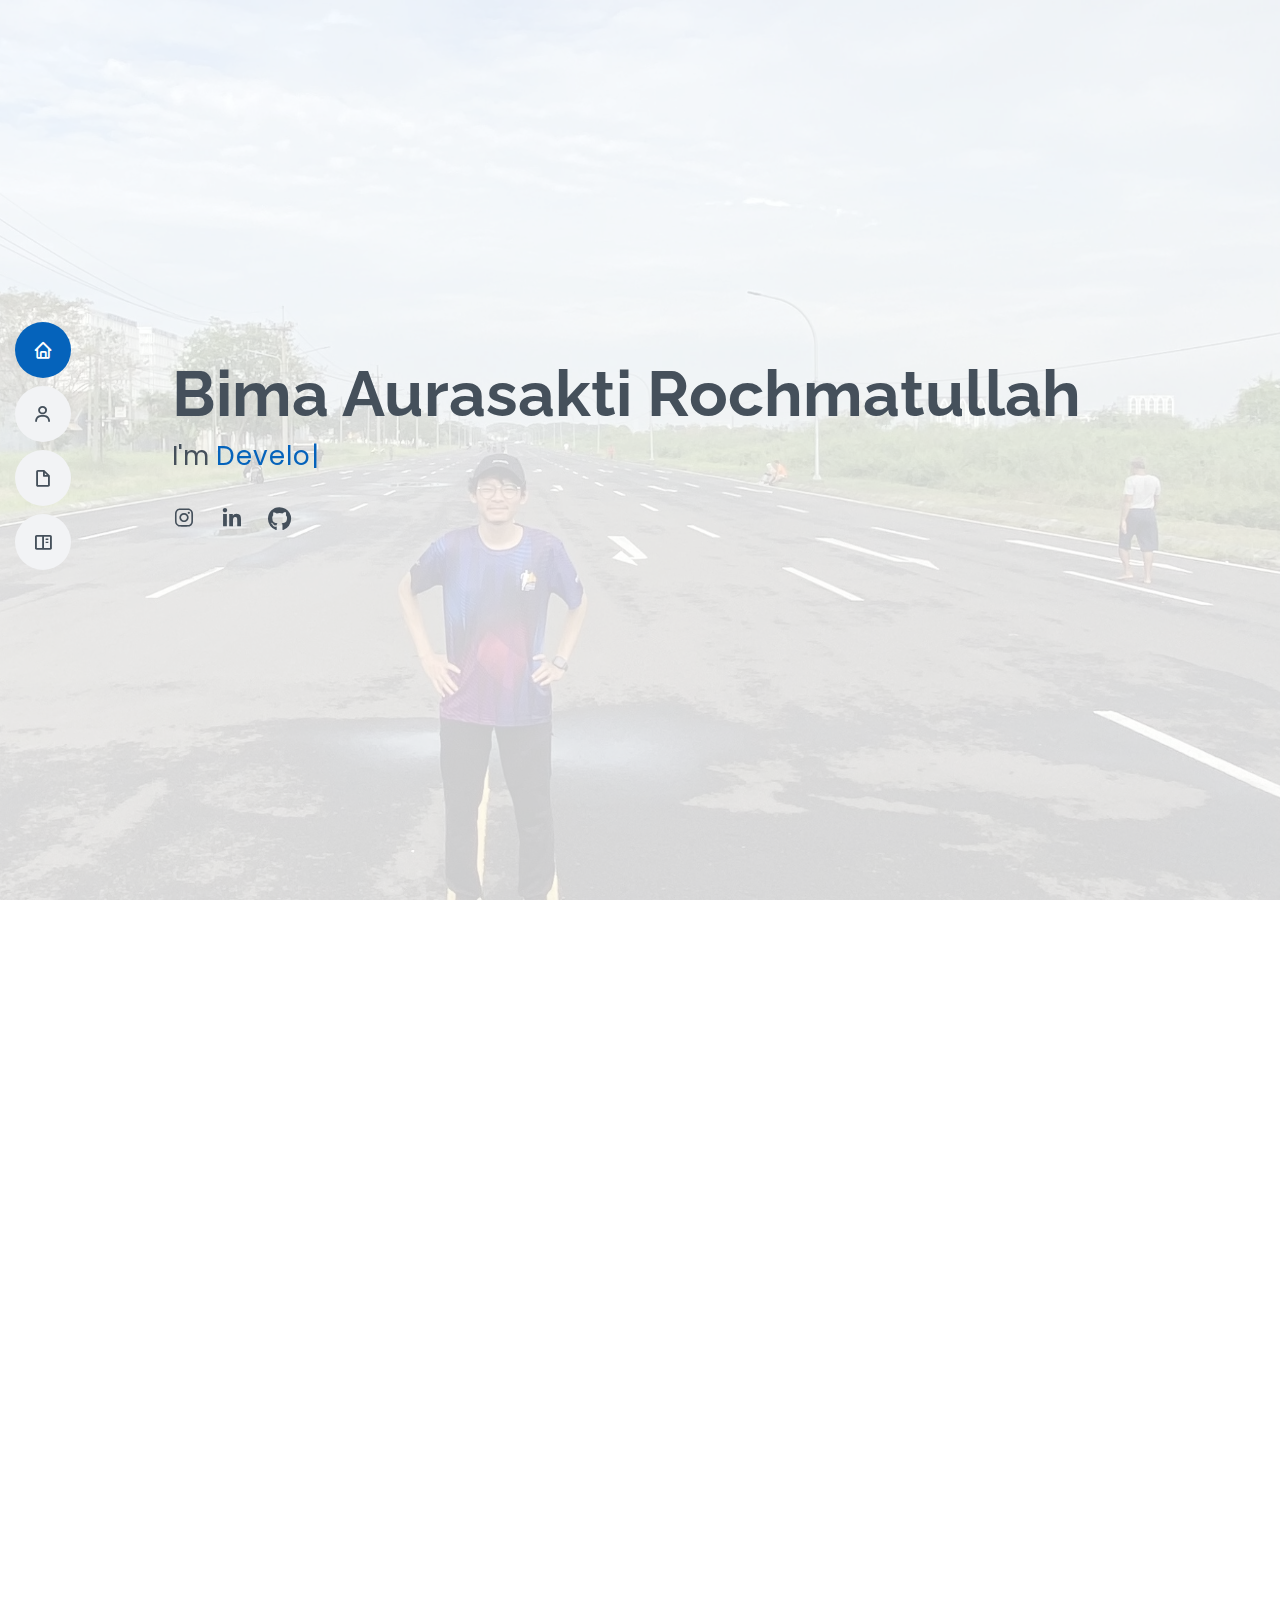
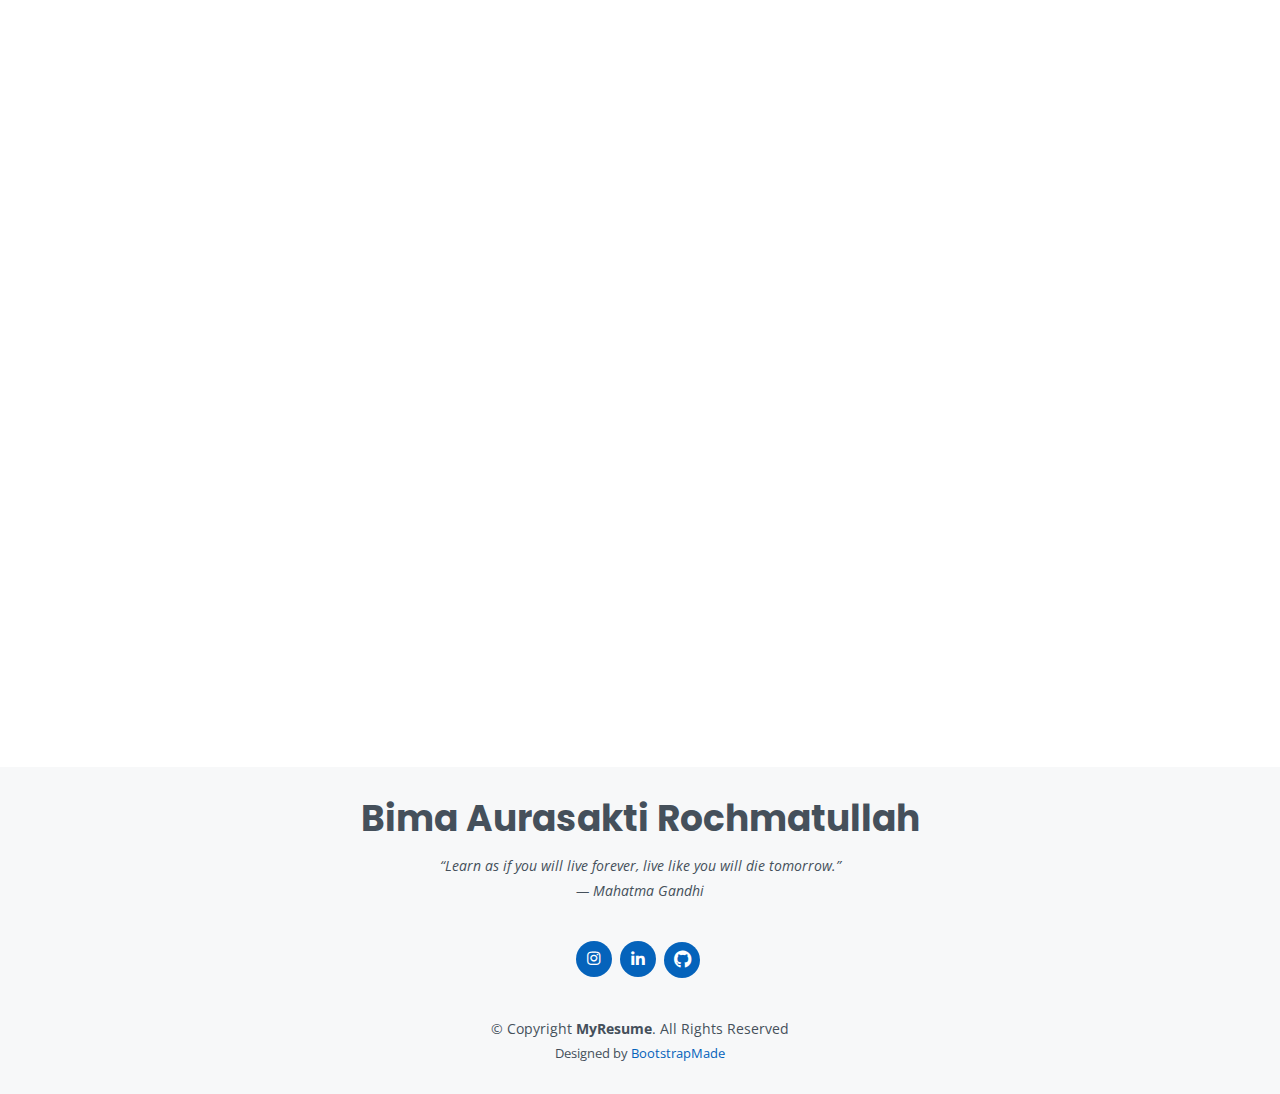
<file: index.html>
<!DOCTYPE html>
<html lang="en">

<head>
  <meta charset="utf-8">
  <meta content="width=device-width, initial-scale=1.0" name="viewport">

  <title>MyResume Bootstrap Template - Index</title>
  <meta content="" name="description">
  <meta content="" name="keywords">

  <!-- Favicons -->
  <link href="assets/img/favicon.png" rel="icon">
  <link href="assets/img/apple-touch-icon.png" rel="apple-touch-icon">

  <!-- Google Fonts -->
  <link href="https://fonts.googleapis.com/css?family=Open+Sans:300,300i,400,400i,600,600i,700,700i|Raleway:300,300i,400,400i,500,500i,600,600i,700,700i|Poppins:300,300i,400,400i,500,500i,600,600i,700,700i" rel="stylesheet">

  <!-- Vendor CSS Files -->
  <link href="assets/vendor/aos/aos.css" rel="stylesheet">
  <link href="assets/vendor/bootstrap/css/bootstrap.min.css" rel="stylesheet">
  <link href="assets/vendor/bootstrap-icons/bootstrap-icons.css" rel="stylesheet">
  <link href="assets/vendor/boxicons/css/boxicons.min.css" rel="stylesheet">
  <link href="assets/vendor/glightbox/css/glightbox.min.css" rel="stylesheet">
  <link href="assets/vendor/swiper/swiper-bundle.min.css" rel="stylesheet">
  <link href="assets/vendor/fontawesome/css/fontawesome.css" rel="stylesheet">
  <link href="assets/vendor/fontawesome/css/brands.css" rel="stylesheet">
  <link href="assets/vendor/fontawesome/css/solid.css" rel="stylesheet">

  <!-- Template Main CSS File -->
  <link href="assets/css/style.css" rel="stylesheet">

  <!-- =======================================================
  * Template Name: MyResume
  * Updated: Jun 13 2023 with Bootstrap v5.3.0
  * Template URL: https://bootstrapmade.com/free-html-bootstrap-template-my-resume/
  * Author: BootstrapMade.com
  * License: https://bootstrapmade.com/license/
  ======================================================== -->
</head>

<body>

  <!-- ======= Mobile nav toggle button ======= -->
  <!-- <button type="button" class="mobile-nav-toggle d-xl-none"><i class="bi bi-list mobile-nav-toggle"></i></button> -->
  <i class="bi bi-list mobile-nav-toggle d-lg-none"></i>
  <!-- ======= Header ======= -->
  <header id="header" class="d-flex flex-column justify-content-center">

    <nav id="navbar" class="navbar nav-menu">
      <ul>
        <li><a href="#hero" class="nav-link scrollto active"><i class="bx bx-home"></i> <span>Home</span></a></li>
        <li><a href="#about" class="nav-link scrollto"><i class="bx bx-user"></i> <span>About</span></a></li>
        <li><a href="#resume" class="nav-link scrollto"><i class="bx bx-file-blank"></i> <span>Resume</span></a></li>
        <li><a href="#portfolio" class="nav-link scrollto"><i class="bx bx-book-content"></i> <span>Portfolio</span></a></li>
        <!-- <li><a href="#services" class="nav-link scrollto"><i class="bx bx-server"></i> <span>Services</span></a></li>
        <li><a href="#contact" class="nav-link scrollto"><i class="bx bx-envelope"></i> <span>Contact</span></a></li> -->
      </ul>
    </nav><!-- .nav-menu -->

  </header><!-- End Header -->

  <!-- ======= Hero Section ======= -->
  <section id="hero" class="d-flex flex-column justify-content-center">
    <div class="container" data-aos="zoom-in" data-aos-delay="100">
      <h1>Bima Aurasakti Rochmatullah</h1>
      <p>I'm <span class="typed" data-typed-items="Developer, Freelancer"></span></p>
      <div class="social-links">
        <a href="https://www.instagram.com/bimarahmattullah" class="instagram" target="_blank"><i class="bx bxl-instagram"></i></a>
        <a href="https://www.linkedin.com/in/bima-aurasakti-rochmatullah" class="linkedin" target="_blank"><i class="bx bxl-linkedin"></i></a>
        <a href="https://github.com/bimaaurasakti" class="linkedin" target="_blank"><i class="fa-brands fa-github"></i></a>
      </div>
    </div>
  </section><!-- End Hero -->

  <main id="main">

    <!-- ======= About Section ======= -->
    <section id="about" class="about">
      <div class="container" data-aos="fade-up">

        <div class="section-title">
          <h2>About</h2>
          <p>I am currently in my final semester at the Surabaya Institute of Electronics Polytechnic, specializing in Web Development.

            At the moment, I am engaged in my final project, which involves dental caries segmentation on panoramic radiographs using CNN U-NET. Additionally, I am a Co-founder and developer of a new venture called Texio Indonesia.
            
            I possess the ability to work effectively in a team and welcome constructive criticism and suggestions. Furthermore, I have a keen interest in expanding my knowledge by learning new frameworks and better technologies.</p>
        </div>

        <div class="row">
          <div class="col-lg-3">
            <img src="assets/img/profile-img.webp" class="img-fluid" alt="">
          </div>
          <div class="col-lg-9 pt-4 pt-lg-0 content">
            <h3>Web Developer.</h3>
            <p class="fst-italic"></p>
            <div class="row">
              <div class="col-lg-6">
                <ul>
                  <li><i class="bi bi-chevron-right"></i> <strong>Birthday:</strong> <span>1 April 2001</span></li>
                  <li><i class="bi bi-chevron-right"></i> <strong>Website:</strong> <span>arahma.vercel.app</span></li>
                  <li><i class="bi bi-chevron-right"></i> <strong>Phone:</strong> <span>(+62)81392366770</span></li>
                  <li><i class="bi bi-chevron-right"></i> <strong>City:</strong> <span>Surabaya, Indonesia</span></li>
                </ul>
              </div>
              <div class="col-lg-6">
                <ul>
                  <li><i class="bi bi-chevron-right"></i> <strong>Age:</strong> <span>22</span></li>
                  <li><i class="bi bi-chevron-right"></i> <strong>Degree:</strong> <span>Associate</span></li>
                  <li><i class="bi bi-chevron-right"></i> <strong>Email:</strong> <span>bimaaurasakti2001@gmail.com</span></li>
                  <li><i class="bi bi-chevron-right"></i> <strong>Freelance:</strong> <span>Unavailable</span></li>
                </ul>
              </div>
            </div>
            <p></p>
          </div>
        </div>

      </div>
    </section><!-- End About Section -->

    <!-- ======= skills Section ======= -->
    <section id="skills" class="skills">
      <div class="container" data-aos="fade-up">

        <div class="section-title">
          <h2>skills</h2>
          <p></p>
        </div>

        <div class="row">
          <div class="col-lg-3 col-md-4">
            <div class="icon-box">
              <i class="fa-brands fa-laravel"></i>
              <h3>Laravel</h3>
            </div>
          </div>
          <div class="col-lg-3 col-md-4 mt-4 mt-md-0">
            <div class="icon-box">
              <svg xmlns="http://www.w3.org/2000/svg" xmlns:xlink="http://www.w3.org/1999/xlink" viewBox="0,0,256,256" width="32px" height="32px" fill-rule="nonzero"><g fill="none" fill-rule="nonzero" stroke="none" stroke-width="1" stroke-linecap="butt" stroke-linejoin="miter" stroke-miterlimit="10" stroke-dasharray="" stroke-dashoffset="0" font-family="none" font-weight="none" font-size="none" text-anchor="none" style="mix-blend-mode: normal"><g transform="scale(5.33333,5.33333)"><path d="M26.055,24.519l-7.345,12.481h14.691z" fill="none"></path><path d="M14.279,36.641l9.455,-16.065l-4.653,-7.907l-14.319,24.331h9.366c0.05,-0.12 0.084,-0.244 0.151,-0.359c0,0.001 0,0.001 0,0z" fill="none"></path><path d="M14.262,39.569c-0.453,-0.792 -0.481,-1.74 -0.134,-2.569h-9.366l14.319,-24.331l4.653,7.907l2.321,-3.943l-4.358,-7.404c-0.551,-0.937 -1.528,-1.496 -2.615,-1.497c0,0 0,0 -0.001,0c-1.086,0 -2.064,0.559 -2.616,1.496l-16.007,27.197c-0.551,0.936 -0.559,2.103 -0.02,3.046c0.539,0.943 1.55,1.529 2.636,1.529h13.438c-0.932,-0.092 -1.78,-0.608 -2.25,-1.431zM2.182,37.44h0.01z" fill="#272829"></path><path d="M47.65,36.641l-14.172,-24.079c-0.53,-0.9 -1.469,-1.437 -2.513,-1.437c-1.044,0 -1.984,0.537 -2.514,1.437l-2.396,4.071l2.321,3.943l2.589,-4.398l12.035,20.822h-5c0.258,0.802 0.151,1.724 -0.276,2.471c-0.539,0.943 -1.638,1.529 -2.724,1.529v0c0.001,0.013 -0.001,-0.013 0,0h10c1.043,0 2.149,-0.525 2.667,-1.431c0.519,-0.905 0.512,-2.027 -0.017,-2.928z" fill="#272829"></path><path d="M38,37c-0.068,-0.21 -0.182,-0.381 -0.296,-0.575l-9.328,-15.849l-2.321,-3.943l-2.321,3.943l-9.455,16.065v0.001c-0.067,0.113 -0.101,0.238 -0.151,0.358c-0.347,0.829 -0.32,1.778 0.134,2.569c0.47,0.822 1.318,1.338 2.25,1.431h18.576c1.086,0 2.096,-0.586 2.635,-1.529c0.428,-0.747 0.535,-1.669 0.277,-2.471zM26.055,24.519l7.346,12.481h-14.691z" fill="#272829"></path></g></g></svg>
              <h3>Nuxt.js</h3>
            </div>
          </div>
          <div class="col-lg-3 col-md-4 mt-4 mt-md-0">
            <div class="icon-box">
              <i class="fa-brands fa-php"></i>
              <h3>PHP</h3>
            </div>
          </div>
          <div class="col-lg-3 col-md-4 mt-4 mt-lg-0">
            <div class="icon-box">
              <i class="fa-brands fa-js"></i>
              <h3>Javacript</h3>
            </div>
          </div>
          <div class="col-lg-3 col-md-4 mt-4">
            <div class="icon-box">
              <i class="fa-brands fa-git"></i>
              <h3>Git</h3>
            </div>
          </div>
          <div class="col-lg-3 col-md-4 mt-4">
            <div class="icon-box">
              <i class="fa-brands fa-vuejs"></i>
              <h3>Vue.js</h3>
            </div>
          </div>
          <div class="col-lg-3 col-md-4 mt-4">
            <div class="icon-box">
              <i class="fa-brands fa-golang"></i>
              <h3>Go</h3>
            </div>
          </div>
          <div class="col-lg-3 col-md-4 mt-4">
            <div class="icon-box">
              <i class="fa-brands fa-python"></i>
              <h3>Python</h3>
            </div>
          </div>
          <div class="col-lg-3 col-md-4 mt-4">
            <div class="icon-box">
              <i class="fa-brands fa-html5"></i>
              <h3>HTML</h3>
            </div>
          </div>
          <div class="col-lg-3 col-md-4 mt-4">
            <div class="icon-box">
              <i class="fa-brands fa-css3"></i>
              <h3>CSS</h3>
            </div>
          </div>
          <div class="col-lg-3 col-md-4 mt-4">
            <div class="icon-box">
              <i class="fa-brands fa-figma"></i>
              <h3>Figma</h3>
            </div>
          </div>
          <div class="col-lg-3 col-md-4 mt-4">
            <div class="icon-box">
              <i class="fa-brands fa-wordpress"></i>
              <h3>Wordpress</h3>
            </div>
          </div>
        </div>

      </div>
    </section><!-- End Facts Section -->

    <!-- ======= Resume Section ======= -->
    <section id="resume" class="resume">
      <div class="container" data-aos="fade-up">

        <div class="section-title">
          <h2>Resume</h2>
          <p></p>
        </div>

        <div class="row">
          <div class="col-lg-6">
            <h3 class="resume-title">Education</h3>
            <div class="resume-item">
              <h4>Bachelor of Informatics Engineering</h4>
              <h5>2022 - Present</h5>
              <p><em>Electronic Engineering Polytechnic Institute of Surabaya, Surabaya, Indonesia</em></p>
              <p>During my college years, I conducted research for my final project, about dental caries segmentation on panoramic radiography using CNN U-NET.</p>
            </div>
            <div class="resume-item">
              <h4>Associate of Informatics Engineering</h4>
              <h5>2019 - 2022</h5>
              <p><em>Electronic Engineering Polytechnic Institute of Surabaya, Surabaya, Indonesia</em></p>
              <p>During my time in college, I sought to gain experience by undertaking various freelance projects. Additionally, during college breaks, I utilized my free time by engaging in freelance work and interning at a software house company.</p>
            </div>
            <div class="resume-item">
              <h4>High School</h4>
              <h5>2016 - 2018</h5>
              <p><em>SMA Al-Hikmah, Surabaya, Indonesia</em></p>
              <p></p>
            </div>
          </div>

          <div class="col-lg-6">
            <h3 class="resume-title">Professional Experience</h3>
            <div class="resume-item">
              <h4>Back-end Developer Contract</h4>
              <h5>Jan 2023 - Mar 2023</h5>
              <p><em>PT. Akal Karya Indonesia, Surabaya (remote), Indonesia</em></p>
              <ul>
                <li>Placed in a company called PT Gajicermat Mandiri Digital Indonesia</li>
                <li>Working as a back-end developer</li>
                <li>Responsible for developing Gajicermat application in the maintenance section, fixing bugs, and creating new features</li>
              </ul>
            </div>
            <div class="resume-item">
              <h4>Project-Based Virtual Intern : Fullstack Developer Bank BTPN Syariah x Rakamin Academy</h4>
              <h5>Sep 2022 - Oct 2022</h5>
              <p><em>Bank BTPN Syariah, Surabaya (remote), Indonesia</em></p>
              <ul>
                <li>During my participation in this Virtual Internship, I acquired valuable knowledge on becoming a Full Stack Developer at Bank BTPN Syariah. Throughout the internship, I focused on mastering essential skills and tools commonly utilized by Full Stack Developers, including JavaScript, Vue.js, Java, Git, Golang, and MySQL. These technologies are extensively employed by Bank BTPN Syariah to develop IT services that cater to user requirements.</li>
              </ul>
            </div>
            <div class="resume-item">
              <h4>Full-stack Developer Intern</h4>
              <h5>Jun 2021 - Sep 2021</h5>
              <p><em>PT. Vascomm Solusi Teknologi, Surabaya (remote), Indonesia</em></p>
              <ul>
                <li>During my internship at Vascomm, I worked on the Boss Parfum project. In that project, I mostly worked on slicing the Admin UI. I also worked on bug fixing for other tasks.</li>
              </ul>
            </div>
          </div>
        </div>

      </div>
    </section><!-- End Resume Section -->

    <!-- ======= Portfolio Section ======= -->
    <section id="portfolio" class="portfolio section-bg">
      <div class="container" data-aos="fade-up">

        <div class="section-title">
          <h2>Portfolio</h2>
          <p></p>
        </div>

        <div class="row">
          <div class="col-lg-12 d-flex justify-content-center" data-aos="fade-up" data-aos-delay="100">
            <ul id="portfolio-flters">
              <li data-filter="*" class="filter-active">All</li>
              <li data-filter=".filter-app">App</li>
              <li data-filter=".filter-web">Web</li>
            </ul>
          </div>
        </div>

        <div class="row portfolio-container" data-aos="fade-up" data-aos-delay="200">

          <div class="col-lg-4 col-md-6 portfolio-item filter-app">
            <div class="portfolio-wrap">
              <img src="assets/img/portfolio/cahya-1.png" class="img-fluid" alt="">
              <div class="portfolio-info">
                <h4>Cahya Education</h4>
                <p>App</p>
                <div class="portfolio-links">
                  <a href="assets/img/portfolio/cahya-1.png" data-gallery="portfolioGallery" class="portfolio-lightbox" title="Cahya Education"><i class="bx bx-plus"></i></a>
                  <a href="portfolio/cahya.html" class="portfolio-details-lightbox" data-glightbox="type: external" title="Portfolio Details"><i class="bx bx-link"></i></a>
                </div>
              </div>
            </div>
          </div>

          <div class="col-lg-4 col-md-6 portfolio-item filter-web">
            <div class="portfolio-wrap">
              <img src="assets/img/portfolio/texio-1.png" class="img-fluid" alt="">
              <div class="portfolio-info">
                <h4>Texio</h4>
                <p>Web</p>
                <div class="portfolio-links">
                  <a href="assets/img/portfolio/texio-1.png" data-gallery="portfolioGallery" class="portfolio-lightbox" title="Texio"><i class="bx bx-plus"></i></a>
                  <a href="portfolio/texio.html" class="portfolio-details-lightbox" data-glightbox="type: external" title="Portfolio Details"><i class="bx bx-link"></i></a>
                </div>
              </div>
            </div>
          </div>

          <div class="col-lg-4 col-md-6 portfolio-item filter-web">
            <div class="portfolio-wrap">
              <img src="assets/img/portfolio/trulychoco-1.png" class="img-fluid" alt="">
              <div class="portfolio-info">
                <h4>Trulychoco</h4>
                <p>Web</p>
                <div class="portfolio-links">
                  <a href="assets/img/portfolio/trulychoco-1.png" data-gallery="portfolioGallery" class="portfolio-lightbox" title="Trulychoco"><i class="bx bx-plus"></i></a>
                  <a href="portfolio/trulychoco.html" class="portfolio-details-lightbox" data-glightbox="type: external" title="Portfolio Details"><i class="bx bx-link"></i></a>
                </div>
              </div>
            </div>
          </div>

          <div class="col-lg-4 col-md-6 portfolio-item filter-web">
            <div class="portfolio-wrap">
              <img src="assets/img/portfolio/studysync-1.png" class="img-fluid" alt="">
              <div class="portfolio-info">
                <h4>StudySync</h4>
                <p>Web</p>
                <div class="portfolio-links">
                  <a href="assets/img/portfolio/studysync-1.png" data-gallery="portfolioGallery" class="portfolio-lightbox" title="StudySync"><i class="bx bx-plus"></i></a>
                  <a href="portfolio/studysync.html" class="portfolio-details-lightbox" data-glightbox="type: external" title="Portfolio Details"><i class="bx bx-link"></i></a>
                </div>
              </div>
            </div>
          </div>

        </div>

      </div>
    </section><!-- End Portfolio Section -->

  </main><!-- End #main -->

  <!-- ======= Footer ======= -->
  <footer id="footer">
    <div class="container">
      <h3>Bima Aurasakti Rochmatullah</h3>
      <p class="mb-1">“Learn as if you will live forever, live like you will die tomorrow.”</p>
      <p>— Mahatma Gandhi</p>
      <div class="social-links">
        <a href="https://www.instagram.com/bimarahmattullah" class="instagram" target="_blank"><i class="bx bxl-instagram"></i></a>
        <a href="https://www.linkedin.com/in/bima-aurasakti-rochmatullah" class="linkedin" target="_blank"><i class="bx bxl-linkedin"></i></a>
        <a href="https://github.com/bimaaurasakti" class="linkedin" target="_blank"><i class="fa-brands fa-github"></i></a>
      </div>
      <div class="copyright">
        &copy; Copyright <strong><span>MyResume</span></strong>. All Rights Reserved
      </div>
      <div class="credits">
        <!-- All the links in the footer should remain intact. -->
        <!-- You can delete the links only if you purchased the pro version. -->
        <!-- Licensing information: [license-url] -->
        <!-- Purchase the pro version with working PHP/AJAX contact form: https://bootstrapmade.com/free-html-bootstrap-template-my-resume/ -->
        Designed by <a href="https://bootstrapmade.com/">BootstrapMade</a>
      </div>
    </div>
  </footer><!-- End Footer -->

  <div id="preloader"></div>
  <a href="#" class="back-to-top d-flex align-items-center justify-content-center"><i class="bi bi-arrow-up-short"></i></a>

  <!-- Vendor JS Files -->
  <script src="assets/vendor/purecounter/purecounter_vanilla.js"></script>
  <script src="assets/vendor/aos/aos.js"></script>
  <script src="assets/vendor/bootstrap/js/bootstrap.bundle.min.js"></script>
  <script src="assets/vendor/glightbox/js/glightbox.min.js"></script>
  <script src="assets/vendor/isotope-layout/isotope.pkgd.min.js"></script>
  <script src="assets/vendor/swiper/swiper-bundle.min.js"></script>
  <script src="assets/vendor/typed.js/typed.umd.js"></script>
  <script src="assets/vendor/waypoints/noframework.waypoints.js"></script>
  <script src="assets/vendor/php-email-form/validate.js"></script>

  <!-- Template Main JS File -->
  <script src="assets/js/main.js"></script>

</body>

</html>
</file>
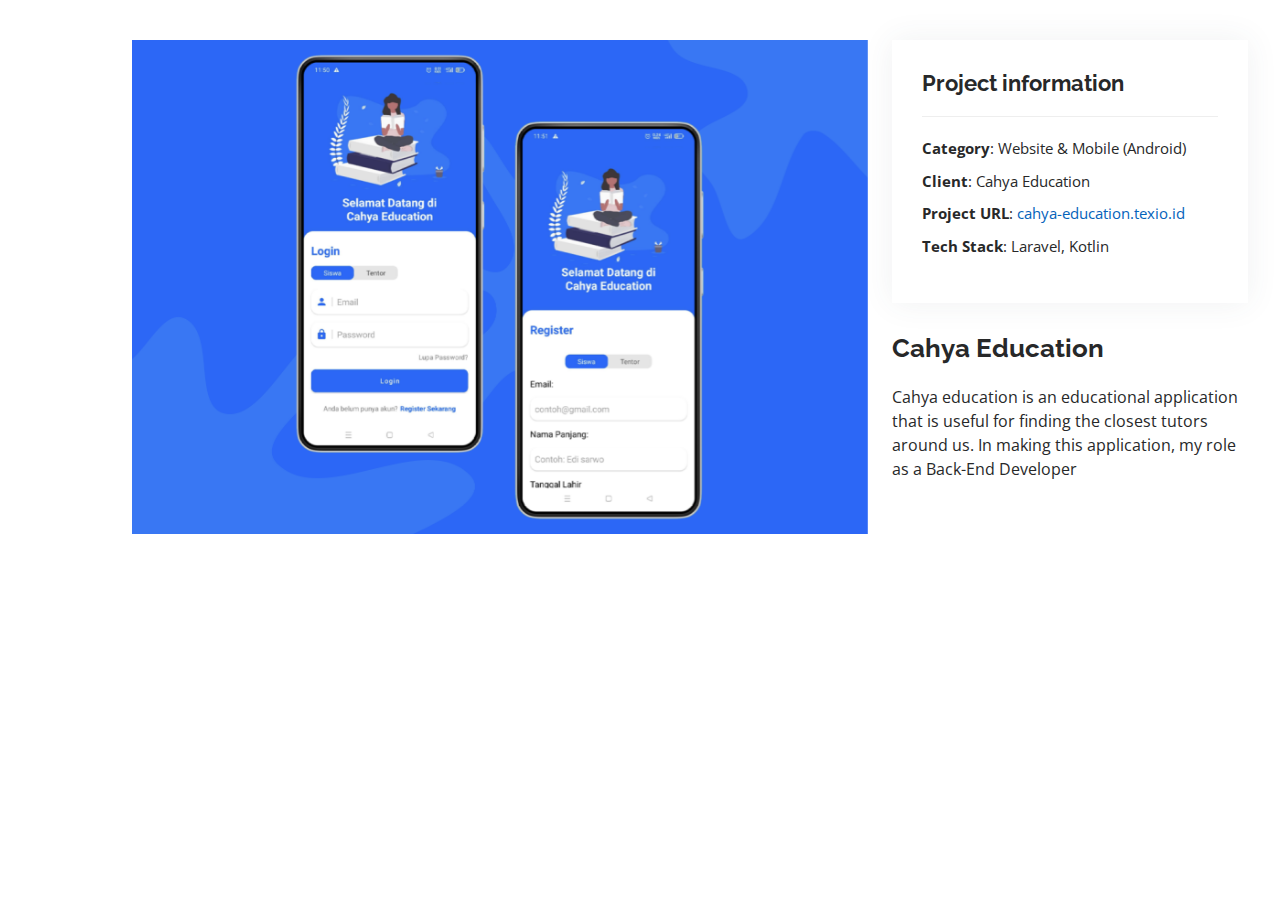
<file: portfolio/cahya.html>
<!DOCTYPE html>
<html lang="en">

<head>
  <meta charset="utf-8">
  <meta content="width=device-width, initial-scale=1.0" name="viewport">

  <title>Portfolio Details - Personal Bootstrap Template</title>
  <meta content="" name="description">
  <meta content="" name="keywords">

  <!-- Favicons -->
  <link href="../assets/img/favicon.png" rel="icon">
  <link href="../assets/img/apple-touch-icon.png" rel="apple-touch-icon">

  <!-- Google Fonts -->
  <link href="https://fonts.googleapis.com/css?family=Open+Sans:300,300i,400,400i,600,600i,700,700i|Raleway:300,300i,400,400i,500,500i,600,600i,700,700i|Poppins:300,300i,400,400i,500,500i,600,600i,700,700i" rel="stylesheet">

  <!-- Vendor CSS Files -->
  <link href="../assets/vendor/aos/aos.css" rel="stylesheet">
  <link href="../assets/vendor/bootstrap/css/bootstrap.min.css" rel="stylesheet">
  <link href="../assets/vendor/bootstrap-icons/bootstrap-icons.css" rel="stylesheet">
  <link href="../assets/vendor/boxicons/css/boxicons.min.css" rel="stylesheet">
  <link href="../assets/vendor/glightbox/css/glightbox.min.css" rel="stylesheet">
  <link href="../assets/vendor/swiper/swiper-bundle.min.css" rel="stylesheet">

  <!-- Template Main CSS File -->
  <link href="../assets/css/style.css" rel="stylesheet">

  <!-- =======================================================
  * Template Name: MyResume
  * Updated: Jun 13 2023 with Bootstrap v5.3.0
  * Template URL: https://bootstrapmade.com/free-html-bootstrap-template-my-resume/
  * Author: BootstrapMade.com
  * License: https://bootstrapmade.com/license/
  ======================================================== -->
</head>

<body>

  <main id="main">

    <!-- ======= Portfolio Details Section ======= -->
    <section id="portfolio-details" class="portfolio-details">
      <div class="container">

        <div class="row gy-4">

          <div class="col-lg-8">
            <div class="portfolio-details-slider swiper">
              <div class="swiper-wrapper align-items-center">
                <div class="swiper-slide">
                  <img src="../assets/img/portfolio/cahya-1.png" alt="">
                </div>
              </div>
              <div class="swiper-pagination"></div>
            </div>
          </div>

          <div class="col-lg-4">
            <div class="portfolio-info">
              <h3>Project information</h3>
              <ul>
                <li><strong>Category</strong>: Website & Mobile (Android)</li>
                <li><strong>Client</strong>: Cahya Education</li>
                <li><strong>Project URL</strong>: <a href="https://cahya-education.texio.id/" target="_blank">cahya-education.texio.id</a></li>
                <li><strong>Tech Stack</strong>: Laravel, Kotlin</li>
              </ul>
            </div>
            <div class="portfolio-description">
              <h2>Cahya Education</h2>
              <p>Cahya education is an educational application that is useful for finding the closest tutors around us. In making this application, my role as a Back-End Developer</p>
            </div>
          </div>

        </div>

      </div>
    </section><!-- End Portfolio Details Section -->

  </main><!-- End #main -->

  <div id="preloader"></div>
  <a href="#" class="back-to-top d-flex align-items-center justify-content-center"><i class="bi bi-arrow-up-short"></i></a>

  <!-- Vendor JS Files -->
  <script src="../assets/vendor/purecounter/purecounter_vanilla.js"></script>
  <script src="../assets/vendor/aos/aos.js"></script>
  <script src="../assets/vendor/bootstrap/js/bootstrap.bundle.min.js"></script>
  <script src="../assets/vendor/glightbox/js/glightbox.min.js"></script>
  <script src="../assets/vendor/isotope-layout/isotope.pkgd.min.js"></script>
  <script src="../assets/vendor/swiper/swiper-bundle.min.js"></script>
  <script src="../assets/vendor/typed.js/typed.umd.js"></script>
  <script src="../assets/vendor/waypoints/noframework.waypoints.js"></script>
  <script src="../assets/vendor/php-email-form/validate.js"></script>

  <!-- Template Main JS File -->
  <script src="../assets/js/main.js"></script>

</body>

</html>
</file>
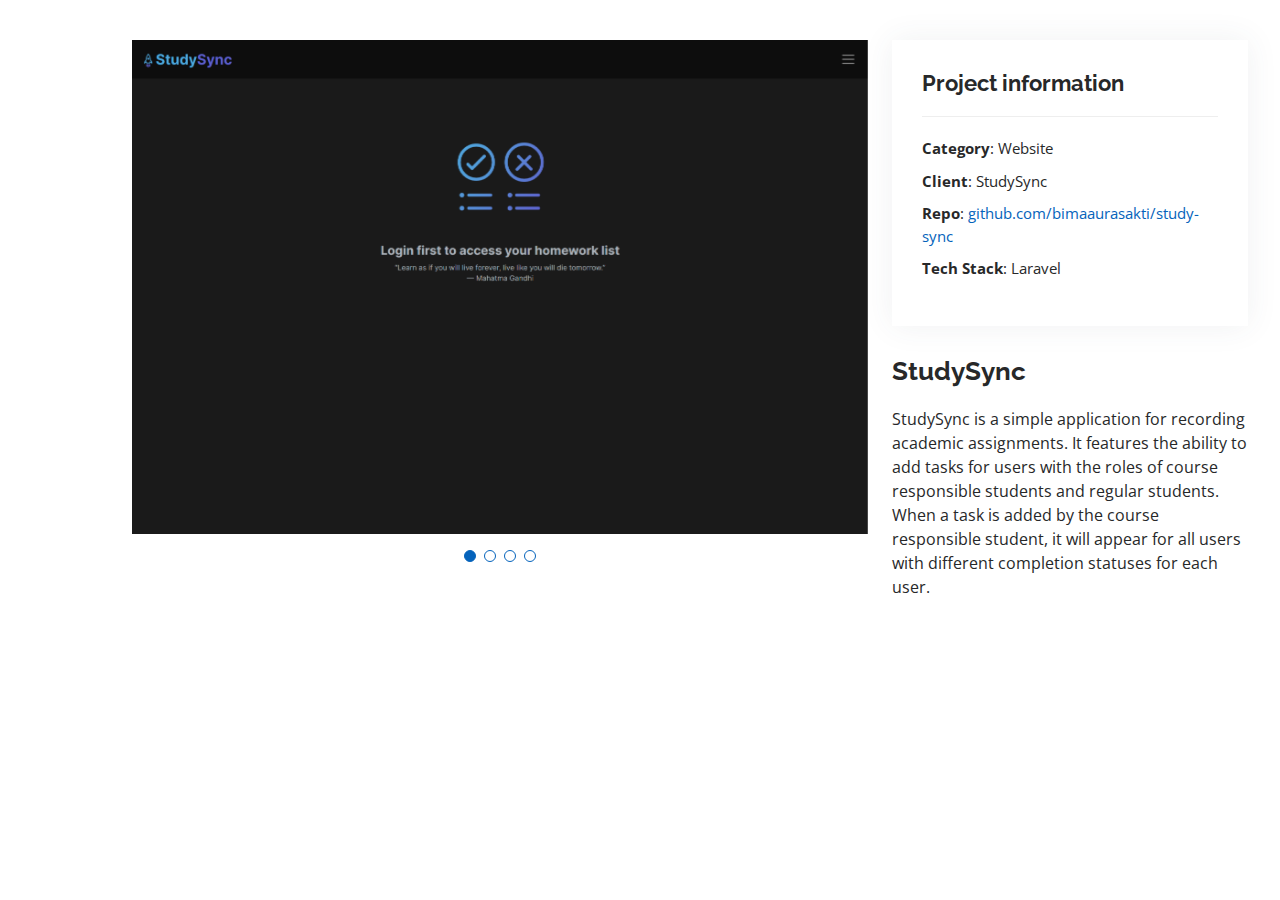
<file: portfolio/studysync.html>
<!DOCTYPE html>
<html lang="en">

<head>
  <meta charset="utf-8">
  <meta content="width=device-width, initial-scale=1.0" name="viewport">

  <title>Portfolio Details - Personal Bootstrap Template</title>
  <meta content="" name="description">
  <meta content="" name="keywords">

  <!-- Favicons -->
  <link href="../assets/img/favicon.png" rel="icon">
  <link href="../assets/img/apple-touch-icon.png" rel="apple-touch-icon">

  <!-- Google Fonts -->
  <link href="https://fonts.googleapis.com/css?family=Open+Sans:300,300i,400,400i,600,600i,700,700i|Raleway:300,300i,400,400i,500,500i,600,600i,700,700i|Poppins:300,300i,400,400i,500,500i,600,600i,700,700i" rel="stylesheet">

  <!-- Vendor CSS Files -->
  <link href="../assets/vendor/aos/aos.css" rel="stylesheet">
  <link href="../assets/vendor/bootstrap/css/bootstrap.min.css" rel="stylesheet">
  <link href="../assets/vendor/bootstrap-icons/bootstrap-icons.css" rel="stylesheet">
  <link href="../assets/vendor/boxicons/css/boxicons.min.css" rel="stylesheet">
  <link href="../assets/vendor/glightbox/css/glightbox.min.css" rel="stylesheet">
  <link href="../assets/vendor/swiper/swiper-bundle.min.css" rel="stylesheet">

  <!-- Template Main CSS File -->
  <link href="../assets/css/style.css" rel="stylesheet">

  <!-- =======================================================
  * Template Name: MyResume
  * Updated: Jun 13 2023 with Bootstrap v5.3.0
  * Template URL: https://bootstrapmade.com/free-html-bootstrap-template-my-resume/
  * Author: BootstrapMade.com
  * License: https://bootstrapmade.com/license/
  ======================================================== -->
</head>

<body>

  <main id="main">

    <!-- ======= Portfolio Details Section ======= -->
    <section id="portfolio-details" class="portfolio-details">
      <div class="container">

        <div class="row gy-4">

          <div class="col-lg-8">
            <div class="portfolio-details-slider swiper">
              <div class="swiper-wrapper align-items-center">

                <div class="swiper-slide">
                  <img src="../assets/img/portfolio/studysync-1.png" alt="">
                </div>

                <div class="swiper-slide">
                  <img src="../assets/img/portfolio/studysync-2.png" alt="">
                </div>

                <div class="swiper-slide">
                  <img src="../assets/img/portfolio/studysync-3.png" alt="">
                </div>

                <div class="swiper-slide">
                  <img src="../assets/img/portfolio/studysync-4.png" alt="">
                </div>

              </div>
              <div class="swiper-pagination"></div>
            </div>
          </div>

          <div class="col-lg-4">
            <div class="portfolio-info">
              <h3>Project information</h3>
              <ul>
                <li><strong>Category</strong>: Website</li>
                <li><strong>Client</strong>: StudySync</li>
                <li><strong>Repo</strong>: <a href="https://github.com/bimaaurasakti/study-sync" target="_blank">github.com/bimaaurasakti/study-sync</a></li>
                <li><strong>Tech Stack</strong>: Laravel</li>
              </ul>
            </div>
            <div class="portfolio-description">
              <h2>StudySync</h2>
              <p>StudySync is a simple application for recording academic assignments. It features the ability to add tasks for users with the roles of course responsible students and regular students. When a task is added by the course responsible student, it will appear for all users with different completion statuses for each user.</p>
            </div>
          </div>

        </div>

      </div>
    </section><!-- End Portfolio Details Section -->

  </main><!-- End #main -->

  <div id="preloader"></div>
  <a href="#" class="back-to-top d-flex align-items-center justify-content-center"><i class="bi bi-arrow-up-short"></i></a>

  <!-- Vendor JS Files -->
  <script src="../assets/vendor/purecounter/purecounter_vanilla.js"></script>
  <script src="../assets/vendor/aos/aos.js"></script>
  <script src="../assets/vendor/bootstrap/js/bootstrap.bundle.min.js"></script>
  <script src="../assets/vendor/glightbox/js/glightbox.min.js"></script>
  <script src="../assets/vendor/isotope-layout/isotope.pkgd.min.js"></script>
  <script src="../assets/vendor/swiper/swiper-bundle.min.js"></script>
  <script src="../assets/vendor/typed.js/typed.umd.js"></script>
  <script src="../assets/vendor/waypoints/noframework.waypoints.js"></script>
  <script src="../assets/vendor/php-email-form/validate.js"></script>

  <!-- Template Main JS File -->
  <script src="../assets/js/main.js"></script>

</body>

</html>
</file>
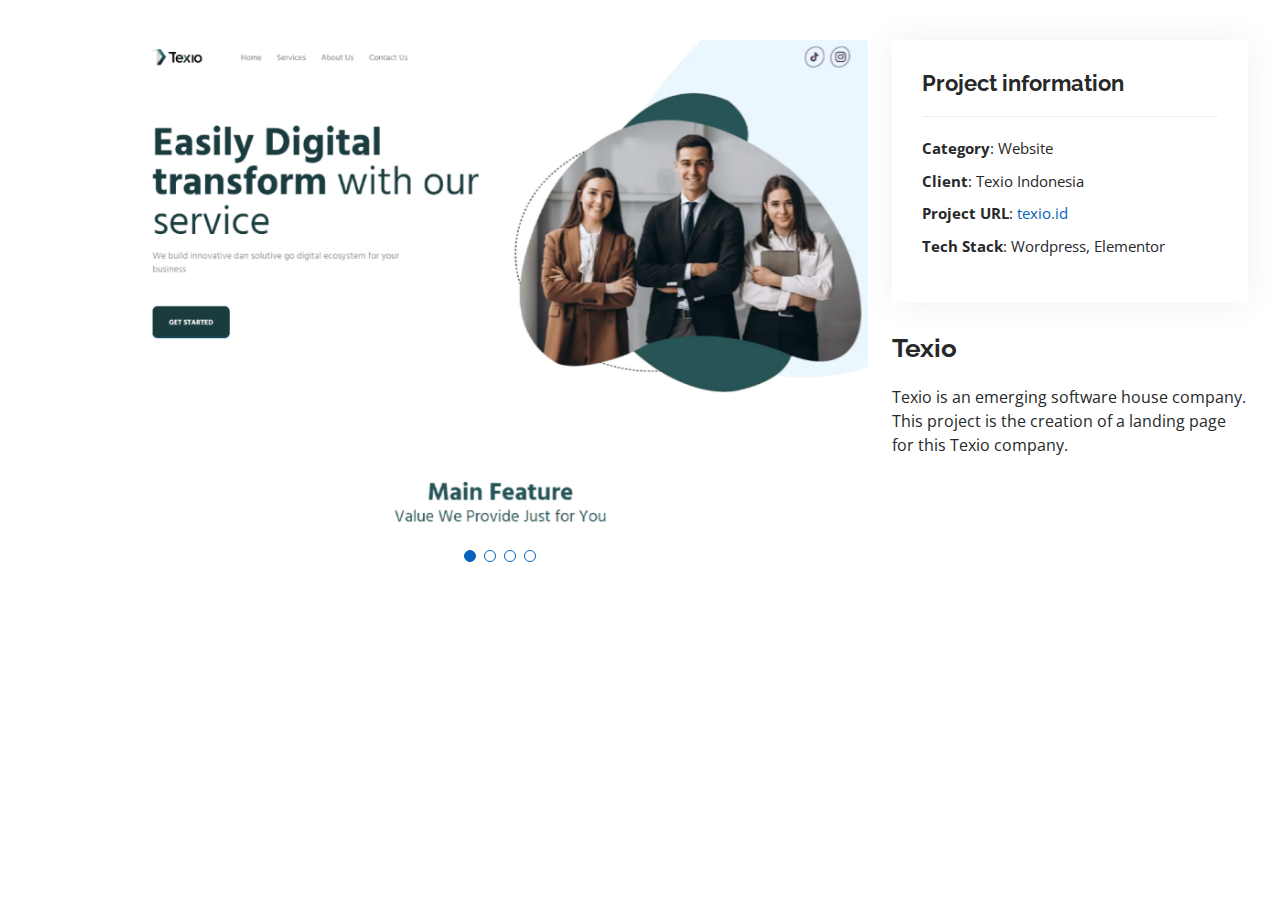
<file: portfolio/texio.html>
<!DOCTYPE html>
<html lang="en">

<head>
  <meta charset="utf-8">
  <meta content="width=device-width, initial-scale=1.0" name="viewport">

  <title>Portfolio Details - Personal Bootstrap Template</title>
  <meta content="" name="description">
  <meta content="" name="keywords">

  <!-- Favicons -->
  <link href="../assets/img/favicon.png" rel="icon">
  <link href="../assets/img/apple-touch-icon.png" rel="apple-touch-icon">

  <!-- Google Fonts -->
  <link href="https://fonts.googleapis.com/css?family=Open+Sans:300,300i,400,400i,600,600i,700,700i|Raleway:300,300i,400,400i,500,500i,600,600i,700,700i|Poppins:300,300i,400,400i,500,500i,600,600i,700,700i" rel="stylesheet">

  <!-- Vendor CSS Files -->
  <link href="../assets/vendor/aos/aos.css" rel="stylesheet">
  <link href="../assets/vendor/bootstrap/css/bootstrap.min.css" rel="stylesheet">
  <link href="../assets/vendor/bootstrap-icons/bootstrap-icons.css" rel="stylesheet">
  <link href="../assets/vendor/boxicons/css/boxicons.min.css" rel="stylesheet">
  <link href="../assets/vendor/glightbox/css/glightbox.min.css" rel="stylesheet">
  <link href="../assets/vendor/swiper/swiper-bundle.min.css" rel="stylesheet">

  <!-- Template Main CSS File -->
  <link href="../assets/css/style.css" rel="stylesheet">

  <!-- =======================================================
  * Template Name: MyResume
  * Updated: Jun 13 2023 with Bootstrap v5.3.0
  * Template URL: https://bootstrapmade.com/free-html-bootstrap-template-my-resume/
  * Author: BootstrapMade.com
  * License: https://bootstrapmade.com/license/
  ======================================================== -->
</head>

<body>

  <main id="main">

    <!-- ======= Portfolio Details Section ======= -->
    <section id="portfolio-details" class="portfolio-details">
      <div class="container">

        <div class="row gy-4">

          <div class="col-lg-8">
            <div class="portfolio-details-slider swiper">
              <div class="swiper-wrapper align-items-center">

                <div class="swiper-slide">
                  <img src="../assets/img/portfolio/texio-1.png" alt="">
                </div>

                <div class="swiper-slide">
                  <img src="../assets/img/portfolio/texio-2.png" alt="">
                </div>

                <div class="swiper-slide">
                  <img src="../assets/img/portfolio/texio-3.png" alt="">
                </div>

                <div class="swiper-slide">
                  <img src="../assets/img/portfolio/texio-4.png" alt="">
                </div>

              </div>
              <div class="swiper-pagination"></div>
            </div>
          </div>

          <div class="col-lg-4">
            <div class="portfolio-info">
              <h3>Project information</h3>
              <ul>
                <li><strong>Category</strong>: Website</li>
                <li><strong>Client</strong>: Texio Indonesia</li>
                <li><strong>Project URL</strong>: <a href="https://texio.id/" target="_blank">texio.id</a></li>
                <li><strong>Tech Stack</strong>: Wordpress, Elementor</li>
              </ul>
            </div>
            <div class="portfolio-description">
              <h2>Texio</h2>
              <p>Texio is an emerging software house company. This project is the creation of a landing page for this Texio company.</p>
            </div>
          </div>

        </div>

      </div>
    </section><!-- End Portfolio Details Section -->

  </main><!-- End #main -->

  <div id="preloader"></div>
  <a href="#" class="back-to-top d-flex align-items-center justify-content-center"><i class="bi bi-arrow-up-short"></i></a>

  <!-- Vendor JS Files -->
  <script src="../assets/vendor/purecounter/purecounter_vanilla.js"></script>
  <script src="../assets/vendor/aos/aos.js"></script>
  <script src="../assets/vendor/bootstrap/js/bootstrap.bundle.min.js"></script>
  <script src="../assets/vendor/glightbox/js/glightbox.min.js"></script>
  <script src="../assets/vendor/isotope-layout/isotope.pkgd.min.js"></script>
  <script src="../assets/vendor/swiper/swiper-bundle.min.js"></script>
  <script src="../assets/vendor/typed.js/typed.umd.js"></script>
  <script src="../assets/vendor/waypoints/noframework.waypoints.js"></script>
  <script src="../assets/vendor/php-email-form/validate.js"></script>

  <!-- Template Main JS File -->
  <script src="../assets/js/main.js"></script>

</body>

</html>
</file>
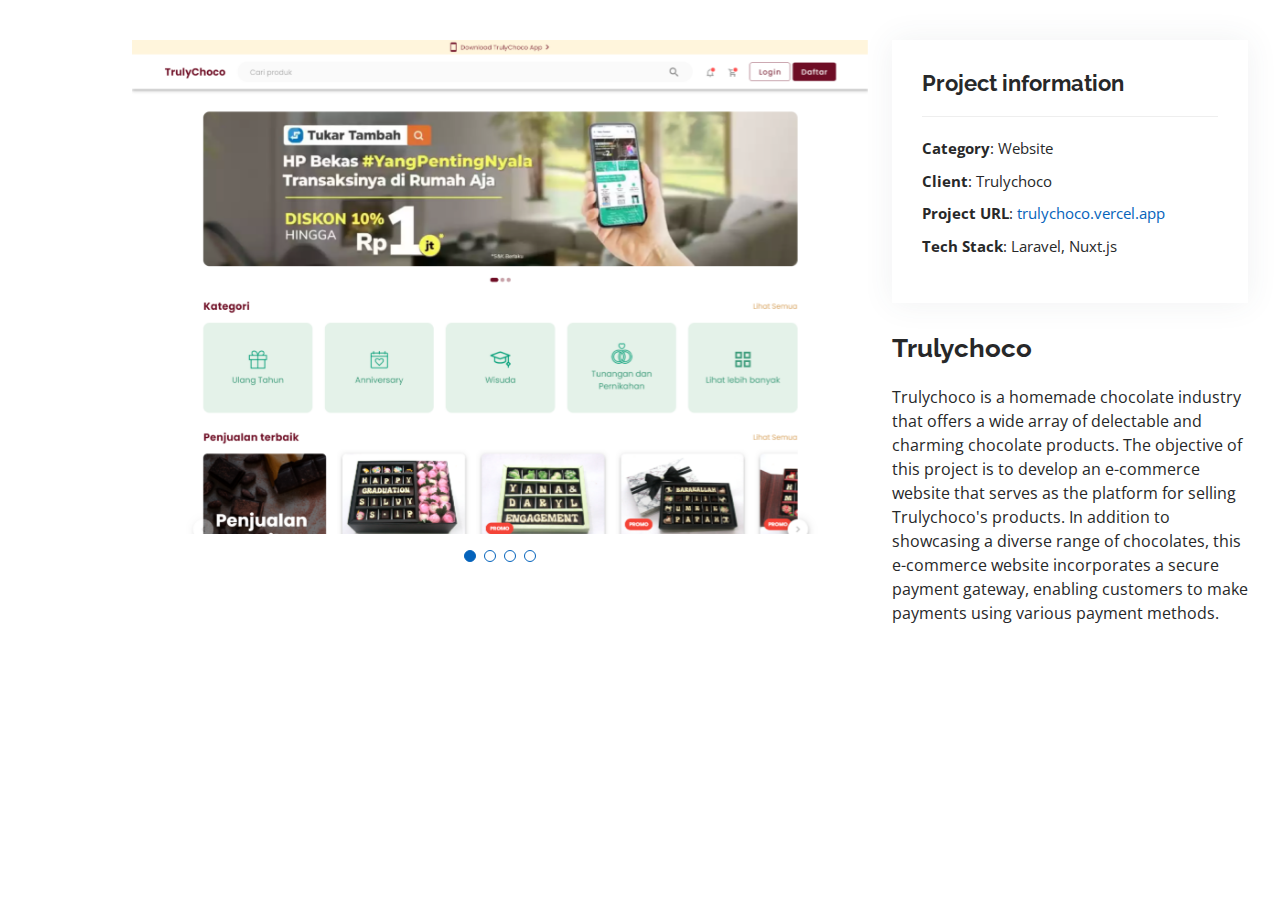
<file: portfolio/trulychoco.html>
<!DOCTYPE html>
<html lang="en">

<head>
  <meta charset="utf-8">
  <meta content="width=device-width, initial-scale=1.0" name="viewport">

  <title>Portfolio Details - Personal Bootstrap Template</title>
  <meta content="" name="description">
  <meta content="" name="keywords">

  <!-- Favicons -->
  <link href="../assets/img/favicon.png" rel="icon">
  <link href="../assets/img/apple-touch-icon.png" rel="apple-touch-icon">

  <!-- Google Fonts -->
  <link href="https://fonts.googleapis.com/css?family=Open+Sans:300,300i,400,400i,600,600i,700,700i|Raleway:300,300i,400,400i,500,500i,600,600i,700,700i|Poppins:300,300i,400,400i,500,500i,600,600i,700,700i" rel="stylesheet">

  <!-- Vendor CSS Files -->
  <link href="../assets/vendor/aos/aos.css" rel="stylesheet">
  <link href="../assets/vendor/bootstrap/css/bootstrap.min.css" rel="stylesheet">
  <link href="../assets/vendor/bootstrap-icons/bootstrap-icons.css" rel="stylesheet">
  <link href="../assets/vendor/boxicons/css/boxicons.min.css" rel="stylesheet">
  <link href="../assets/vendor/glightbox/css/glightbox.min.css" rel="stylesheet">
  <link href="../assets/vendor/swiper/swiper-bundle.min.css" rel="stylesheet">

  <!-- Template Main CSS File -->
  <link href="../assets/css/style.css" rel="stylesheet">

  <!-- =======================================================
  * Template Name: MyResume
  * Updated: Jun 13 2023 with Bootstrap v5.3.0
  * Template URL: https://bootstrapmade.com/free-html-bootstrap-template-my-resume/
  * Author: BootstrapMade.com
  * License: https://bootstrapmade.com/license/
  ======================================================== -->
</head>

<body>

  <main id="main">

    <!-- ======= Portfolio Details Section ======= -->
    <section id="portfolio-details" class="portfolio-details">
      <div class="container">

        <div class="row gy-4">

          <div class="col-lg-8">
            <div class="portfolio-details-slider swiper">
              <div class="swiper-wrapper align-items-center">

                <div class="swiper-slide">
                  <img src="../assets/img/portfolio/trulychoco-1.png" alt="">
                </div>

                <div class="swiper-slide">
                  <img src="../assets/img/portfolio/trulychoco-2.png" alt="">
                </div>

                <div class="swiper-slide">
                  <img src="../assets/img/portfolio/trulychoco-3.png" alt="">
                </div>

                <div class="swiper-slide">
                  <img src="../assets/img/portfolio/trulychoco-4.png" alt="">
                </div>

              </div>
              <div class="swiper-pagination"></div>
            </div>
          </div>

          <div class="col-lg-4">
            <div class="portfolio-info">
              <h3>Project information</h3>
              <ul>
                <li><strong>Category</strong>: Website</li>
                <li><strong>Client</strong>: Trulychoco</li>
                <li><strong>Project URL</strong>: <a href="https://trulychoco.vercel.app/" target="_blank">trulychoco.vercel.app</a></li>
                <li><strong>Tech Stack</strong>: Laravel, Nuxt.js</li>
              </ul> 
            </div>
            <div class="portfolio-description">
              <h2>Trulychoco</h2>
              <p>Trulychoco is a homemade chocolate industry that offers a wide array of delectable and charming chocolate products. The objective of this project is to develop an e-commerce website that serves as the platform for selling Trulychoco's products. In addition to showcasing a diverse range of chocolates, this e-commerce website incorporates a secure payment gateway, enabling customers to make payments using various payment methods.</p>
            </div>
          </div>

        </div>

      </div>
    </section><!-- End Portfolio Details Section -->

  </main><!-- End #main -->

  <div id="preloader"></div>
  <a href="#" class="back-to-top d-flex align-items-center justify-content-center"><i class="bi bi-arrow-up-short"></i></a>

  <!-- Vendor JS Files -->
  <script src="../assets/vendor/purecounter/purecounter_vanilla.js"></script>
  <script src="../assets/vendor/aos/aos.js"></script>
  <script src="../assets/vendor/bootstrap/js/bootstrap.bundle.min.js"></script>
  <script src="../assets/vendor/glightbox/js/glightbox.min.js"></script>
  <script src="../assets/vendor/isotope-layout/isotope.pkgd.min.js"></script>
  <script src="../assets/vendor/swiper/swiper-bundle.min.js"></script>
  <script src="../assets/vendor/typed.js/typed.umd.js"></script>
  <script src="../assets/vendor/waypoints/noframework.waypoints.js"></script>
  <script src="../assets/vendor/php-email-form/validate.js"></script>

  <!-- Template Main JS File -->
  <script src="../assets/js/main.js"></script>

</body>

</html>
</file>
<file: assets/vendor/fontawesome/css/brands.css>
/*!
 * Font Awesome Free 6.4.0 by @fontawesome - https://fontawesome.com
 * License - https://fontawesome.com/license/free (Icons: CC BY 4.0, Fonts: SIL OFL 1.1, Code: MIT License)
 * Copyright 2023 Fonticons, Inc.
 */
:root, :host {
  --fa-style-family-brands: 'Font Awesome 6 Brands';
  --fa-font-brands: normal 400 1em/1 'Font Awesome 6 Brands'; }

@font-face {
  font-family: 'Font Awesome 6 Brands';
  font-style: normal;
  font-weight: 400;
  font-display: block;
  src: url("../webfonts/fa-brands-400.woff2") format("woff2"), url("../webfonts/fa-brands-400.ttf") format("truetype"); }

.fab,
.fa-brands {
  font-weight: 400; }

.fa-monero:before {
  content: "\f3d0"; }

.fa-hooli:before {
  content: "\f427"; }

.fa-yelp:before {
  content: "\f1e9"; }

.fa-cc-visa:before {
  content: "\f1f0"; }

.fa-lastfm:before {
  content: "\f202"; }

.fa-shopware:before {
  content: "\f5b5"; }

.fa-creative-commons-nc:before {
  content: "\f4e8"; }

.fa-aws:before {
  content: "\f375"; }

.fa-redhat:before {
  content: "\f7bc"; }

.fa-yoast:before {
  content: "\f2b1"; }

.fa-cloudflare:before {
  content: "\e07d"; }

.fa-ups:before {
  content: "\f7e0"; }

.fa-wpexplorer:before {
  content: "\f2de"; }

.fa-dyalog:before {
  content: "\f399"; }

.fa-bity:before {
  content: "\f37a"; }

.fa-stackpath:before {
  content: "\f842"; }

.fa-buysellads:before {
  content: "\f20d"; }

.fa-first-order:before {
  content: "\f2b0"; }

.fa-modx:before {
  content: "\f285"; }

.fa-guilded:before {
  content: "\e07e"; }

.fa-vnv:before {
  content: "\f40b"; }

.fa-square-js:before {
  content: "\f3b9"; }

.fa-js-square:before {
  content: "\f3b9"; }

.fa-microsoft:before {
  content: "\f3ca"; }

.fa-qq:before {
  content: "\f1d6"; }

.fa-orcid:before {
  content: "\f8d2"; }

.fa-java:before {
  content: "\f4e4"; }

.fa-invision:before {
  content: "\f7b0"; }

.fa-creative-commons-pd-alt:before {
  content: "\f4ed"; }

.fa-centercode:before {
  content: "\f380"; }

.fa-glide-g:before {
  content: "\f2a6"; }

.fa-drupal:before {
  content: "\f1a9"; }

.fa-hire-a-helper:before {
  content: "\f3b0"; }

.fa-creative-commons-by:before {
  content: "\f4e7"; }

.fa-unity:before {
  content: "\e049"; }

.fa-whmcs:before {
  content: "\f40d"; }

.fa-rocketchat:before {
  content: "\f3e8"; }

.fa-vk:before {
  content: "\f189"; }

.fa-untappd:before {
  content: "\f405"; }

.fa-mailchimp:before {
  content: "\f59e"; }

.fa-css3-alt:before {
  content: "\f38b"; }

.fa-square-reddit:before {
  content: "\f1a2"; }

.fa-reddit-square:before {
  content: "\f1a2"; }

.fa-vimeo-v:before {
  content: "\f27d"; }

.fa-contao:before {
  content: "\f26d"; }

.fa-square-font-awesome:before {
  content: "\e5ad"; }

.fa-deskpro:before {
  content: "\f38f"; }

.fa-sistrix:before {
  content: "\f3ee"; }

.fa-square-instagram:before {
  content: "\e055"; }

.fa-instagram-square:before {
  content: "\e055"; }

.fa-battle-net:before {
  content: "\f835"; }

.fa-the-red-yeti:before {
  content: "\f69d"; }

.fa-square-hacker-news:before {
  content: "\f3af"; }

.fa-hacker-news-square:before {
  content: "\f3af"; }

.fa-edge:before {
  content: "\f282"; }

.fa-napster:before {
  content: "\f3d2"; }

.fa-square-snapchat:before {
  content: "\f2ad"; }

.fa-snapchat-square:before {
  content: "\f2ad"; }

.fa-google-plus-g:before {
  content: "\f0d5"; }

.fa-artstation:before {
  content: "\f77a"; }

.fa-markdown:before {
  content: "\f60f"; }

.fa-sourcetree:before {
  content: "\f7d3"; }

.fa-google-plus:before {
  content: "\f2b3"; }

.fa-diaspora:before {
  content: "\f791"; }

.fa-foursquare:before {
  content: "\f180"; }

.fa-stack-overflow:before {
  content: "\f16c"; }

.fa-github-alt:before {
  content: "\f113"; }

.fa-phoenix-squadron:before {
  content: "\f511"; }

.fa-pagelines:before {
  content: "\f18c"; }

.fa-algolia:before {
  content: "\f36c"; }

.fa-red-river:before {
  content: "\f3e3"; }

.fa-creative-commons-sa:before {
  content: "\f4ef"; }

.fa-safari:before {
  content: "\f267"; }

.fa-google:before {
  content: "\f1a0"; }

.fa-square-font-awesome-stroke:before {
  content: "\f35c"; }

.fa-font-awesome-alt:before {
  content: "\f35c"; }

.fa-atlassian:before {
  content: "\f77b"; }

.fa-linkedin-in:before {
  content: "\f0e1"; }

.fa-digital-ocean:before {
  content: "\f391"; }

.fa-nimblr:before {
  content: "\f5a8"; }

.fa-chromecast:before {
  content: "\f838"; }

.fa-evernote:before {
  content: "\f839"; }

.fa-hacker-news:before {
  content: "\f1d4"; }

.fa-creative-commons-sampling:before {
  content: "\f4f0"; }

.fa-adversal:before {
  content: "\f36a"; }

.fa-creative-commons:before {
  content: "\f25e"; }

.fa-watchman-monitoring:before {
  content: "\e087"; }

.fa-fonticons:before {
  content: "\f280"; }

.fa-weixin:before {
  content: "\f1d7"; }

.fa-shirtsinbulk:before {
  content: "\f214"; }

.fa-codepen:before {
  content: "\f1cb"; }

.fa-git-alt:before {
  content: "\f841"; }

.fa-lyft:before {
  content: "\f3c3"; }

.fa-rev:before {
  content: "\f5b2"; }

.fa-windows:before {
  content: "\f17a"; }

.fa-wizards-of-the-coast:before {
  content: "\f730"; }

.fa-square-viadeo:before {
  content: "\f2aa"; }

.fa-viadeo-square:before {
  content: "\f2aa"; }

.fa-meetup:before {
  content: "\f2e0"; }

.fa-centos:before {
  content: "\f789"; }

.fa-adn:before {
  content: "\f170"; }

.fa-cloudsmith:before {
  content: "\f384"; }

.fa-pied-piper-alt:before {
  content: "\f1a8"; }

.fa-square-dribbble:before {
  content: "\f397"; }

.fa-dribbble-square:before {
  content: "\f397"; }

.fa-codiepie:before {
  content: "\f284"; }

.fa-node:before {
  content: "\f419"; }

.fa-mix:before {
  content: "\f3cb"; }

.fa-steam:before {
  content: "\f1b6"; }

.fa-cc-apple-pay:before {
  content: "\f416"; }

.fa-scribd:before {
  content: "\f28a"; }

.fa-openid:before {
  content: "\f19b"; }

.fa-instalod:before {
  content: "\e081"; }

.fa-expeditedssl:before {
  content: "\f23e"; }

.fa-sellcast:before {
  content: "\f2da"; }

.fa-square-twitter:before {
  content: "\f081"; }

.fa-twitter-square:before {
  content: "\f081"; }

.fa-r-project:before {
  content: "\f4f7"; }

.fa-delicious:before {
  content: "\f1a5"; }

.fa-freebsd:before {
  content: "\f3a4"; }

.fa-vuejs:before {
  content: "\f41f"; }

.fa-accusoft:before {
  content: "\f369"; }

.fa-ioxhost:before {
  content: "\f208"; }

.fa-fonticons-fi:before {
  content: "\f3a2"; }

.fa-app-store:before {
  content: "\f36f"; }

.fa-cc-mastercard:before {
  content: "\f1f1"; }

.fa-itunes-note:before {
  content: "\f3b5"; }

.fa-golang:before {
  content: "\e40f"; }

.fa-kickstarter:before {
  content: "\f3bb"; }

.fa-grav:before {
  content: "\f2d6"; }

.fa-weibo:before {
  content: "\f18a"; }

.fa-uncharted:before {
  content: "\e084"; }

.fa-firstdraft:before {
  content: "\f3a1"; }

.fa-square-youtube:before {
  content: "\f431"; }

.fa-youtube-square:before {
  content: "\f431"; }

.fa-wikipedia-w:before {
  content: "\f266"; }

.fa-wpressr:before {
  content: "\f3e4"; }

.fa-rendact:before {
  content: "\f3e4"; }

.fa-angellist:before {
  content: "\f209"; }

.fa-galactic-republic:before {
  content: "\f50c"; }

.fa-nfc-directional:before {
  content: "\e530"; }

.fa-skype:before {
  content: "\f17e"; }

.fa-joget:before {
  content: "\f3b7"; }

.fa-fedora:before {
  content: "\f798"; }

.fa-stripe-s:before {
  content: "\f42a"; }

.fa-meta:before {
  content: "\e49b"; }

.fa-laravel:before {
  content: "\f3bd"; }

.fa-hotjar:before {
  content: "\f3b1"; }

.fa-bluetooth-b:before {
  content: "\f294"; }

.fa-sticker-mule:before {
  content: "\f3f7"; }

.fa-creative-commons-zero:before {
  content: "\f4f3"; }

.fa-hips:before {
  content: "\f452"; }

.fa-behance:before {
  content: "\f1b4"; }

.fa-reddit:before {
  content: "\f1a1"; }

.fa-discord:before {
  content: "\f392"; }

.fa-chrome:before {
  content: "\f268"; }

.fa-app-store-ios:before {
  content: "\f370"; }

.fa-cc-discover:before {
  content: "\f1f2"; }

.fa-wpbeginner:before {
  content: "\f297"; }

.fa-confluence:before {
  content: "\f78d"; }

.fa-mdb:before {
  content: "\f8ca"; }

.fa-dochub:before {
  content: "\f394"; }

.fa-accessible-icon:before {
  content: "\f368"; }

.fa-ebay:before {
  content: "\f4f4"; }

.fa-amazon:before {
  content: "\f270"; }

.fa-unsplash:before {
  content: "\e07c"; }

.fa-yarn:before {
  content: "\f7e3"; }

.fa-square-steam:before {
  content: "\f1b7"; }

.fa-steam-square:before {
  content: "\f1b7"; }

.fa-500px:before {
  content: "\f26e"; }

.fa-square-vimeo:before {
  content: "\f194"; }

.fa-vimeo-square:before {
  content: "\f194"; }

.fa-asymmetrik:before {
  content: "\f372"; }

.fa-font-awesome:before {
  content: "\f2b4"; }

.fa-font-awesome-flag:before {
  content: "\f2b4"; }

.fa-font-awesome-logo-full:before {
  content: "\f2b4"; }

.fa-gratipay:before {
  content: "\f184"; }

.fa-apple:before {
  content: "\f179"; }

.fa-hive:before {
  content: "\e07f"; }

.fa-gitkraken:before {
  content: "\f3a6"; }

.fa-keybase:before {
  content: "\f4f5"; }

.fa-apple-pay:before {
  content: "\f415"; }

.fa-padlet:before {
  content: "\e4a0"; }

.fa-amazon-pay:before {
  content: "\f42c"; }

.fa-square-github:before {
  content: "\f092"; }

.fa-github-square:before {
  content: "\f092"; }

.fa-stumbleupon:before {
  content: "\f1a4"; }

.fa-fedex:before {
  content: "\f797"; }

.fa-phoenix-framework:before {
  content: "\f3dc"; }

.fa-shopify:before {
  content: "\e057"; }

.fa-neos:before {
  content: "\f612"; }

.fa-hackerrank:before {
  content: "\f5f7"; }

.fa-researchgate:before {
  content: "\f4f8"; }

.fa-swift:before {
  content: "\f8e1"; }

.fa-angular:before {
  content: "\f420"; }

.fa-speakap:before {
  content: "\f3f3"; }

.fa-angrycreative:before {
  content: "\f36e"; }

.fa-y-combinator:before {
  content: "\f23b"; }

.fa-empire:before {
  content: "\f1d1"; }

.fa-envira:before {
  content: "\f299"; }

.fa-square-gitlab:before {
  content: "\e5ae"; }

.fa-gitlab-square:before {
  content: "\e5ae"; }

.fa-studiovinari:before {
  content: "\f3f8"; }

.fa-pied-piper:before {
  content: "\f2ae"; }

.fa-wordpress:before {
  content: "\f19a"; }

.fa-product-hunt:before {
  content: "\f288"; }

.fa-firefox:before {
  content: "\f269"; }

.fa-linode:before {
  content: "\f2b8"; }

.fa-goodreads:before {
  content: "\f3a8"; }

.fa-square-odnoklassniki:before {
  content: "\f264"; }

.fa-odnoklassniki-square:before {
  content: "\f264"; }

.fa-jsfiddle:before {
  content: "\f1cc"; }

.fa-sith:before {
  content: "\f512"; }

.fa-themeisle:before {
  content: "\f2b2"; }

.fa-page4:before {
  content: "\f3d7"; }

.fa-hashnode:before {
  content: "\e499"; }

.fa-react:before {
  content: "\f41b"; }

.fa-cc-paypal:before {
  content: "\f1f4"; }

.fa-squarespace:before {
  content: "\f5be"; }

.fa-cc-stripe:before {
  content: "\f1f5"; }

.fa-creative-commons-share:before {
  content: "\f4f2"; }

.fa-bitcoin:before {
  content: "\f379"; }

.fa-keycdn:before {
  content: "\f3ba"; }

.fa-opera:before {
  content: "\f26a"; }

.fa-itch-io:before {
  content: "\f83a"; }

.fa-umbraco:before {
  content: "\f8e8"; }

.fa-galactic-senate:before {
  content: "\f50d"; }

.fa-ubuntu:before {
  content: "\f7df"; }

.fa-draft2digital:before {
  content: "\f396"; }

.fa-stripe:before {
  content: "\f429"; }

.fa-houzz:before {
  content: "\f27c"; }

.fa-gg:before {
  content: "\f260"; }

.fa-dhl:before {
  content: "\f790"; }

.fa-square-pinterest:before {
  content: "\f0d3"; }

.fa-pinterest-square:before {
  content: "\f0d3"; }

.fa-xing:before {
  content: "\f168"; }

.fa-blackberry:before {
  content: "\f37b"; }

.fa-creative-commons-pd:before {
  content: "\f4ec"; }

.fa-playstation:before {
  content: "\f3df"; }

.fa-quinscape:before {
  content: "\f459"; }

.fa-less:before {
  content: "\f41d"; }

.fa-blogger-b:before {
  content: "\f37d"; }

.fa-opencart:before {
  content: "\f23d"; }

.fa-vine:before {
  content: "\f1ca"; }

.fa-paypal:before {
  content: "\f1ed"; }

.fa-gitlab:before {
  content: "\f296"; }

.fa-typo3:before {
  content: "\f42b"; }

.fa-reddit-alien:before {
  content: "\f281"; }

.fa-yahoo:before {
  content: "\f19e"; }

.fa-dailymotion:before {
  content: "\e052"; }

.fa-affiliatetheme:before {
  content: "\f36b"; }

.fa-pied-piper-pp:before {
  content: "\f1a7"; }

.fa-bootstrap:before {
  content: "\f836"; }

.fa-odnoklassniki:before {
  content: "\f263"; }

.fa-nfc-symbol:before {
  content: "\e531"; }

.fa-ethereum:before {
  content: "\f42e"; }

.fa-speaker-deck:before {
  content: "\f83c"; }

.fa-creative-commons-nc-eu:before {
  content: "\f4e9"; }

.fa-patreon:before {
  content: "\f3d9"; }

.fa-avianex:before {
  content: "\f374"; }

.fa-ello:before {
  content: "\f5f1"; }

.fa-gofore:before {
  content: "\f3a7"; }

.fa-bimobject:before {
  content: "\f378"; }

.fa-facebook-f:before {
  content: "\f39e"; }

.fa-square-google-plus:before {
  content: "\f0d4"; }

.fa-google-plus-square:before {
  content: "\f0d4"; }

.fa-mandalorian:before {
  content: "\f50f"; }

.fa-first-order-alt:before {
  content: "\f50a"; }

.fa-osi:before {
  content: "\f41a"; }

.fa-google-wallet:before {
  content: "\f1ee"; }

.fa-d-and-d-beyond:before {
  content: "\f6ca"; }

.fa-periscope:before {
  content: "\f3da"; }

.fa-fulcrum:before {
  content: "\f50b"; }

.fa-cloudscale:before {
  content: "\f383"; }

.fa-forumbee:before {
  content: "\f211"; }

.fa-mizuni:before {
  content: "\f3cc"; }

.fa-schlix:before {
  content: "\f3ea"; }

.fa-square-xing:before {
  content: "\f169"; }

.fa-xing-square:before {
  content: "\f169"; }

.fa-bandcamp:before {
  content: "\f2d5"; }

.fa-wpforms:before {
  content: "\f298"; }

.fa-cloudversify:before {
  content: "\f385"; }

.fa-usps:before {
  content: "\f7e1"; }

.fa-megaport:before {
  content: "\f5a3"; }

.fa-magento:before {
  content: "\f3c4"; }

.fa-spotify:before {
  content: "\f1bc"; }

.fa-optin-monster:before {
  content: "\f23c"; }

.fa-fly:before {
  content: "\f417"; }

.fa-aviato:before {
  content: "\f421"; }

.fa-itunes:before {
  content: "\f3b4"; }

.fa-cuttlefish:before {
  content: "\f38c"; }

.fa-blogger:before {
  content: "\f37c"; }

.fa-flickr:before {
  content: "\f16e"; }

.fa-viber:before {
  content: "\f409"; }

.fa-soundcloud:before {
  content: "\f1be"; }

.fa-digg:before {
  content: "\f1a6"; }

.fa-tencent-weibo:before {
  content: "\f1d5"; }

.fa-symfony:before {
  content: "\f83d"; }

.fa-maxcdn:before {
  content: "\f136"; }

.fa-etsy:before {
  content: "\f2d7"; }

.fa-facebook-messenger:before {
  content: "\f39f"; }

.fa-audible:before {
  content: "\f373"; }

.fa-think-peaks:before {
  content: "\f731"; }

.fa-bilibili:before {
  content: "\e3d9"; }

.fa-erlang:before {
  content: "\f39d"; }

.fa-cotton-bureau:before {
  content: "\f89e"; }

.fa-dashcube:before {
  content: "\f210"; }

.fa-42-group:before {
  content: "\e080"; }

.fa-innosoft:before {
  content: "\e080"; }

.fa-stack-exchange:before {
  content: "\f18d"; }

.fa-elementor:before {
  content: "\f430"; }

.fa-square-pied-piper:before {
  content: "\e01e"; }

.fa-pied-piper-square:before {
  content: "\e01e"; }

.fa-creative-commons-nd:before {
  content: "\f4eb"; }

.fa-palfed:before {
  content: "\f3d8"; }

.fa-superpowers:before {
  content: "\f2dd"; }

.fa-resolving:before {
  content: "\f3e7"; }

.fa-xbox:before {
  content: "\f412"; }

.fa-searchengin:before {
  content: "\f3eb"; }

.fa-tiktok:before {
  content: "\e07b"; }

.fa-square-facebook:before {
  content: "\f082"; }

.fa-facebook-square:before {
  content: "\f082"; }

.fa-renren:before {
  content: "\f18b"; }

.fa-linux:before {
  content: "\f17c"; }

.fa-glide:before {
  content: "\f2a5"; }

.fa-linkedin:before {
  content: "\f08c"; }

.fa-hubspot:before {
  content: "\f3b2"; }

.fa-deploydog:before {
  content: "\f38e"; }

.fa-twitch:before {
  content: "\f1e8"; }

.fa-ravelry:before {
  content: "\f2d9"; }

.fa-mixer:before {
  content: "\e056"; }

.fa-square-lastfm:before {
  content: "\f203"; }

.fa-lastfm-square:before {
  content: "\f203"; }

.fa-vimeo:before {
  content: "\f40a"; }

.fa-mendeley:before {
  content: "\f7b3"; }

.fa-uniregistry:before {
  content: "\f404"; }

.fa-figma:before {
  content: "\f799"; }

.fa-creative-commons-remix:before {
  content: "\f4ee"; }

.fa-cc-amazon-pay:before {
  content: "\f42d"; }

.fa-dropbox:before {
  content: "\f16b"; }

.fa-instagram:before {
  content: "\f16d"; }

.fa-cmplid:before {
  content: "\e360"; }

.fa-facebook:before {
  content: "\f09a"; }

.fa-gripfire:before {
  content: "\f3ac"; }

.fa-jedi-order:before {
  content: "\f50e"; }

.fa-uikit:before {
  content: "\f403"; }

.fa-fort-awesome-alt:before {
  content: "\f3a3"; }

.fa-phabricator:before {
  content: "\f3db"; }

.fa-ussunnah:before {
  content: "\f407"; }

.fa-earlybirds:before {
  content: "\f39a"; }

.fa-trade-federation:before {
  content: "\f513"; }

.fa-autoprefixer:before {
  content: "\f41c"; }

.fa-whatsapp:before {
  content: "\f232"; }

.fa-slideshare:before {
  content: "\f1e7"; }

.fa-google-play:before {
  content: "\f3ab"; }

.fa-viadeo:before {
  content: "\f2a9"; }

.fa-line:before {
  content: "\f3c0"; }

.fa-google-drive:before {
  content: "\f3aa"; }

.fa-servicestack:before {
  content: "\f3ec"; }

.fa-simplybuilt:before {
  content: "\f215"; }

.fa-bitbucket:before {
  content: "\f171"; }

.fa-imdb:before {
  content: "\f2d8"; }

.fa-deezer:before {
  content: "\e077"; }

.fa-raspberry-pi:before {
  content: "\f7bb"; }

.fa-jira:before {
  content: "\f7b1"; }

.fa-docker:before {
  content: "\f395"; }

.fa-screenpal:before {
  content: "\e570"; }

.fa-bluetooth:before {
  content: "\f293"; }

.fa-gitter:before {
  content: "\f426"; }

.fa-d-and-d:before {
  content: "\f38d"; }

.fa-microblog:before {
  content: "\e01a"; }

.fa-cc-diners-club:before {
  content: "\f24c"; }

.fa-gg-circle:before {
  content: "\f261"; }

.fa-pied-piper-hat:before {
  content: "\f4e5"; }

.fa-kickstarter-k:before {
  content: "\f3bc"; }

.fa-yandex:before {
  content: "\f413"; }

.fa-readme:before {
  content: "\f4d5"; }

.fa-html5:before {
  content: "\f13b"; }

.fa-sellsy:before {
  content: "\f213"; }

.fa-sass:before {
  content: "\f41e"; }

.fa-wirsindhandwerk:before {
  content: "\e2d0"; }

.fa-wsh:before {
  content: "\e2d0"; }

.fa-buromobelexperte:before {
  content: "\f37f"; }

.fa-salesforce:before {
  content: "\f83b"; }

.fa-octopus-deploy:before {
  content: "\e082"; }

.fa-medapps:before {
  content: "\f3c6"; }

.fa-ns8:before {
  content: "\f3d5"; }

.fa-pinterest-p:before {
  content: "\f231"; }

.fa-apper:before {
  content: "\f371"; }

.fa-fort-awesome:before {
  content: "\f286"; }

.fa-waze:before {
  content: "\f83f"; }

.fa-cc-jcb:before {
  content: "\f24b"; }

.fa-snapchat:before {
  content: "\f2ab"; }

.fa-snapchat-ghost:before {
  content: "\f2ab"; }

.fa-fantasy-flight-games:before {
  content: "\f6dc"; }

.fa-rust:before {
  content: "\e07a"; }

.fa-wix:before {
  content: "\f5cf"; }

.fa-square-behance:before {
  content: "\f1b5"; }

.fa-behance-square:before {
  content: "\f1b5"; }

.fa-supple:before {
  content: "\f3f9"; }

.fa-rebel:before {
  content: "\f1d0"; }

.fa-css3:before {
  content: "\f13c"; }

.fa-staylinked:before {
  content: "\f3f5"; }

.fa-kaggle:before {
  content: "\f5fa"; }

.fa-space-awesome:before {
  content: "\e5ac"; }

.fa-deviantart:before {
  content: "\f1bd"; }

.fa-cpanel:before {
  content: "\f388"; }

.fa-goodreads-g:before {
  content: "\f3a9"; }

.fa-square-git:before {
  content: "\f1d2"; }

.fa-git-square:before {
  content: "\f1d2"; }

.fa-square-tumblr:before {
  content: "\f174"; }

.fa-tumblr-square:before {
  content: "\f174"; }

.fa-trello:before {
  content: "\f181"; }

.fa-creative-commons-nc-jp:before {
  content: "\f4ea"; }

.fa-get-pocket:before {
  content: "\f265"; }

.fa-perbyte:before {
  content: "\e083"; }

.fa-grunt:before {
  content: "\f3ad"; }

.fa-weebly:before {
  content: "\f5cc"; }

.fa-connectdevelop:before {
  content: "\f20e"; }

.fa-leanpub:before {
  content: "\f212"; }

.fa-black-tie:before {
  content: "\f27e"; }

.fa-themeco:before {
  content: "\f5c6"; }

.fa-python:before {
  content: "\f3e2"; }

.fa-android:before {
  content: "\f17b"; }

.fa-bots:before {
  content: "\e340"; }

.fa-free-code-camp:before {
  content: "\f2c5"; }

.fa-hornbill:before {
  content: "\f592"; }

.fa-js:before {
  content: "\f3b8"; }

.fa-ideal:before {
  content: "\e013"; }

.fa-git:before {
  content: "\f1d3"; }

.fa-dev:before {
  content: "\f6cc"; }

.fa-sketch:before {
  content: "\f7c6"; }

.fa-yandex-international:before {
  content: "\f414"; }

.fa-cc-amex:before {
  content: "\f1f3"; }

.fa-uber:before {
  content: "\f402"; }

.fa-github:before {
  content: "\f09b"; }

.fa-php:before {
  content: "\f457"; }

.fa-alipay:before {
  content: "\f642"; }

.fa-youtube:before {
  content: "\f167"; }

.fa-skyatlas:before {
  content: "\f216"; }

.fa-firefox-browser:before {
  content: "\e007"; }

.fa-replyd:before {
  content: "\f3e6"; }

.fa-suse:before {
  content: "\f7d6"; }

.fa-jenkins:before {
  content: "\f3b6"; }

.fa-twitter:before {
  content: "\f099"; }

.fa-rockrms:before {
  content: "\f3e9"; }

.fa-pinterest:before {
  content: "\f0d2"; }

.fa-buffer:before {
  content: "\f837"; }

.fa-npm:before {
  content: "\f3d4"; }

.fa-yammer:before {
  content: "\f840"; }

.fa-btc:before {
  content: "\f15a"; }

.fa-dribbble:before {
  content: "\f17d"; }

.fa-stumbleupon-circle:before {
  content: "\f1a3"; }

.fa-internet-explorer:before {
  content: "\f26b"; }

.fa-stubber:before {
  content: "\e5c7"; }

.fa-telegram:before {
  content: "\f2c6"; }

.fa-telegram-plane:before {
  content: "\f2c6"; }

.fa-old-republic:before {
  content: "\f510"; }

.fa-odysee:before {
  content: "\e5c6"; }

.fa-square-whatsapp:before {
  content: "\f40c"; }

.fa-whatsapp-square:before {
  content: "\f40c"; }

.fa-node-js:before {
  content: "\f3d3"; }

.fa-edge-legacy:before {
  content: "\e078"; }

.fa-slack:before {
  content: "\f198"; }

.fa-slack-hash:before {
  content: "\f198"; }

.fa-medrt:before {
  content: "\f3c8"; }

.fa-usb:before {
  content: "\f287"; }

.fa-tumblr:before {
  content: "\f173"; }

.fa-vaadin:before {
  content: "\f408"; }

.fa-quora:before {
  content: "\f2c4"; }

.fa-reacteurope:before {
  content: "\f75d"; }

.fa-medium:before {
  content: "\f23a"; }

.fa-medium-m:before {
  content: "\f23a"; }

.fa-amilia:before {
  content: "\f36d"; }

.fa-mixcloud:before {
  content: "\f289"; }

.fa-flipboard:before {
  content: "\f44d"; }

.fa-viacoin:before {
  content: "\f237"; }

.fa-critical-role:before {
  content: "\f6c9"; }

.fa-sitrox:before {
  content: "\e44a"; }

.fa-discourse:before {
  content: "\f393"; }

.fa-joomla:before {
  content: "\f1aa"; }

.fa-mastodon:before {
  content: "\f4f6"; }

.fa-airbnb:before {
  content: "\f834"; }

.fa-wolf-pack-battalion:before {
  content: "\f514"; }

.fa-buy-n-large:before {
  content: "\f8a6"; }

.fa-gulp:before {
  content: "\f3ae"; }

.fa-creative-commons-sampling-plus:before {
  content: "\f4f1"; }

.fa-strava:before {
  content: "\f428"; }

.fa-ember:before {
  content: "\f423"; }

.fa-canadian-maple-leaf:before {
  content: "\f785"; }

.fa-teamspeak:before {
  content: "\f4f9"; }

.fa-pushed:before {
  content: "\f3e1"; }

.fa-wordpress-simple:before {
  content: "\f411"; }

.fa-nutritionix:before {
  content: "\f3d6"; }

.fa-wodu:before {
  content: "\e088"; }

.fa-google-pay:before {
  content: "\e079"; }

.fa-intercom:before {
  content: "\f7af"; }

.fa-zhihu:before {
  content: "\f63f"; }

.fa-korvue:before {
  content: "\f42f"; }

.fa-pix:before {
  content: "\e43a"; }

.fa-steam-symbol:before {
  content: "\f3f6"; }
</file>
<file: assets/vendor/fontawesome/css/solid.css>
/*!
 * Font Awesome Free 6.4.0 by @fontawesome - https://fontawesome.com
 * License - https://fontawesome.com/license/free (Icons: CC BY 4.0, Fonts: SIL OFL 1.1, Code: MIT License)
 * Copyright 2023 Fonticons, Inc.
 */
:root, :host {
  --fa-style-family-classic: 'Font Awesome 6 Free';
  --fa-font-solid: normal 900 1em/1 'Font Awesome 6 Free'; }

@font-face {
  font-family: 'Font Awesome 6 Free';
  font-style: normal;
  font-weight: 900;
  font-display: block;
  src: url("../webfonts/fa-solid-900.woff2") format("woff2"), url("../webfonts/fa-solid-900.ttf") format("truetype"); }

.fas,
.fa-solid {
  font-weight: 900; }
</file>
<file: assets/css/style.css>
/**
* Template Name: MyResume
* Updated: Jun 13 2023 with Bootstrap v5.3.0
* Template URL: https://bootstrapmade.com/free-html-bootstrap-template-my-resume/
* Author: BootstrapMade.com
* License: https://bootstrapmade.com/license/
*/

/*--------------------------------------------------------------
# General
--------------------------------------------------------------*/
body {
  font-family: "Open Sans", sans-serif;
  color: #272829;
}

a {
  color: #0563bb;
  text-decoration: none;
}

a:hover {
  color: #067ded;
  text-decoration: none;
}

h1,
h2,
h3,
h4,
h5,
h6 {
  font-family: "Raleway", sans-serif;
}

/*--------------------------------------------------------------
# Back to top button
--------------------------------------------------------------*/
.back-to-top {
  position: fixed;
  visibility: hidden;
  opacity: 0;
  right: 15px;
  bottom: 15px;
  z-index: 996;
  background: #0563bb;
  width: 40px;
  height: 40px;
  border-radius: 50px;
  transition: all 0.4s;
}

.back-to-top i {
  font-size: 28px;
  color: #fff;
  line-height: 0;
}

.back-to-top:hover {
  background: #0678e3;
  color: #fff;
}

.back-to-top.active {
  visibility: visible;
  opacity: 1;
}

/*--------------------------------------------------------------
# Preloader
--------------------------------------------------------------*/
#preloader {
  position: fixed;
  top: 0;
  left: 0;
  right: 0;
  bottom: 0;
  z-index: 9999;
  overflow: hidden;
  background: #fff;
}

#preloader:before {
  content: "";
  position: fixed;
  top: calc(50% - 30px);
  left: calc(50% - 30px);
  border: 6px solid #0563bb;
  border-top-color: #fff;
  border-bottom-color: #fff;
  border-radius: 50%;
  width: 60px;
  height: 60px;
  animation: animate-preloader 1s linear infinite;
}

@keyframes animate-preloader {
  0% {
    transform: rotate(0deg);
  }

  100% {
    transform: rotate(360deg);
  }
}

/*--------------------------------------------------------------
# Disable aos animation delay on mobile devices
--------------------------------------------------------------*/
@media screen and (max-width: 768px) {
  [data-aos-delay] {
    transition-delay: 0 !important;
  }
}

/*--------------------------------------------------------------
# Header
--------------------------------------------------------------*/
#header {
  position: fixed;
  top: 0;
  left: 0;
  bottom: 0;
  z-index: 9997;
  transition: all 0.5s;
  padding: 15px;
  overflow-y: auto;
}

@media (max-width: 991px) {
  #header {
    width: 300px;
    background: #fff;
    border-right: 1px solid #e6e9ec;
    left: -300px;
  }
}

@media (min-width: 991px) {
  #main {
    margin-left: 100px;
  }
}

/*--------------------------------------------------------------
# Navigation Menu
--------------------------------------------------------------*/
/**
* Desktop Navigation 
*/
.nav-menu {
  padding: 0;
  display: block;
}

.nav-menu * {
  margin: 0;
  padding: 0;
  list-style: none;
}

.nav-menu>ul>li {
  position: relative;
  white-space: nowrap;
}

.nav-menu a,
.nav-menu a:focus {
  display: flex;
  align-items: center;
  color: #45505b;
  padding: 10px 18px;
  margin-bottom: 8px;
  transition: 0.3s;
  font-size: 15px;
  border-radius: 50px;
  background: #f2f3f5;
  height: 56px;
  width: 100%;
  overflow: hidden;
  transition: 0.3s;
}

.nav-menu a i,
.nav-menu a:focus i {
  font-size: 20px;
}

.nav-menu a span,
.nav-menu a:focus span {
  padding: 0 5px 0 7px;
  color: #45505b;
}

@media (min-width: 992px) {

  .nav-menu a,
  .nav-menu a:focus {
    width: 56px;
  }

  .nav-menu a span,
  .nav-menu a:focus span {
    display: none;
    color: #fff;
  }
}

.nav-menu a:hover,
.nav-menu .active,
.nav-menu .active:focus,
.nav-menu li:hover>a {
  color: #fff;
  background: #0563bb;
}

.nav-menu a:hover span,
.nav-menu .active span,
.nav-menu .active:focus span,
.nav-menu li:hover>a span {
  color: #fff;
}

.nav-menu a:hover,
.nav-menu li:hover>a {
  width: 100%;
  color: #fff;
}

.nav-menu a:hover span,
.nav-menu li:hover>a span {
  display: block;
}

/**
* Mobile Navigation 
*/
.mobile-nav-toggle {
  position: fixed;
  right: 10px;
  top: 10px;
  z-index: 9998;
  border: 0;
  background: none;
  font-size: 28px;
  transition: all 0.4s;
  outline: none !important;
  line-height: 0;
  cursor: pointer;
  border-radius: 50px;
  padding: 5px;
}

.mobile-nav-toggle i {
  color: #45505b;
}

.mobile-nav-active {
  overflow: hidden;
}

.mobile-nav-active #header {
  left: 0;
}

.mobile-nav-active .mobile-nav-toggle {
  color: #fff;
  background-color: #0563bb;
}

/*--------------------------------------------------------------
# Hero Section
--------------------------------------------------------------*/
#hero {
  width: 100%;
  height: 100vh;
  background: url("../img/hero-bg.webp") top right no-repeat;
  background-size: cover;
  position: relative;
}

@media (min-width: 992px) {
  #hero {
    padding-left: 160px;
  }
}

#hero:before {
  content: "";
  background: rgba(255, 255, 255, 0.8);
  position: absolute;
  bottom: 0;
  top: 0;
  left: 0;
  right: 0;
}

#hero h1 {
  margin: 0;
  font-size: 64px;
  font-weight: 700;
  line-height: 56px;
  color: #45505b;
}

#hero p {
  color: #45505b;
  margin: 15px 0 0 0;
  font-size: 26px;
  font-family: "Poppins", sans-serif;
}

#hero p span {
  color: #0563bb;
  letter-spacing: 1px;
}

#hero .social-links {
  margin-top: 30px;
}

#hero .social-links a {
  font-size: 24px;
  display: inline-block;
  color: #45505b;
  line-height: 1;
  margin-right: 20px;
  transition: 0.3s;
}

#hero .social-links a:hover {
  color: #0563bb;
}

@media (max-width: 992px) {
  #hero {
    text-align: center;
  }

  #hero h1 {
    font-size: 32px;
    line-height: 36px;
  }

  #hero p {
    margin-top: 10px;
    font-size: 20px;
    line-height: 24px;
  }
}

/*--------------------------------------------------------------
# Sections General
--------------------------------------------------------------*/
section {
  padding: 60px 0;
  overflow: hidden;
}

.section-title {
  text-align: center;
  padding-bottom: 30px;
}

.section-title h2 {
  font-size: 32px;
  font-weight: bold;
  text-transform: uppercase;
  margin-bottom: 20px;
  padding-bottom: 20px;
  position: relative;
  color: #45505b;
}

.section-title h2::before {
  content: "";
  position: absolute;
  display: block;
  width: 120px;
  height: 1px;
  background: #ddd;
  bottom: 1px;
  left: calc(50% - 60px);
}

.section-title h2::after {
  content: "";
  position: absolute;
  display: block;
  width: 40px;
  height: 3px;
  background: #0563bb;
  bottom: 0;
  left: calc(50% - 20px);
}

.section-title p {
  margin-bottom: 0;
}

/*--------------------------------------------------------------
# About
--------------------------------------------------------------*/
.about .content h3 {
  font-weight: 700;
  font-size: 26px;
  color: #728394;
}

.about .content ul {
  list-style: none;
  padding: 0;
}

.about .content ul li {
  margin-bottom: 20px;
  display: flex;
  align-items: center;
}

.about .content ul strong {
  margin-right: 10px;
}

.about .content ul i {
  font-size: 16px;
  margin-right: 5px;
  color: #0563bb;
  line-height: 0;
}

.about .content p:last-child {
  margin-bottom: 0;
}

/*--------------------------------------------------------------
# Facts
--------------------------------------------------------------*/
.facts .count-box {
  padding: 30px 30px 25px 30px;
  margin-top: 30px;
  width: 100%;
  position: relative;
  text-align: center;
  background: #fff;
}

.facts .count-box i {
  position: absolute;
  top: -25px;
  left: 50%;
  transform: translateX(-50%);
  font-size: 24px;
  background: #0563bb;
  color: #fff;
  border-radius: 50px;
  display: inline-flex;
  align-items: center;
  justify-content: center;
  width: 48px;
  height: 48px;
}

.facts .count-box span {
  font-size: 36px;
  display: block;
  font-weight: 600;
  color: #011426;
}

.facts .count-box p {
  padding: 0;
  margin: 0;
  font-family: "Raleway", sans-serif;
  font-size: 14px;
}

/*--------------------------------------------------------------
# Skills
--------------------------------------------------------------*/
.skills .icon-box {
  display: flex;
  align-items: center;
  justify-content: center;
  padding: 20px;
  background: rgba(255, 255, 255, 0.08);
  transition: ease-in-out 0.3s;
}

.skills .icon-box i,
.skills .icon-box svg {
  font-size: 32px;
  padding-right: 10px;
  line-height: 1;
}

.skills .icon-box h3 {
  font-weight: 700;
  margin: 0;
  padding: 0;
  line-height: 1;
  font-size: 16px;
  /* color: #fff; */
}

.skills .icon-box:hover {
  background: rgba(5, 99, 187, 0.08);
}

/*--------------------------------------------------------------
# Resume
--------------------------------------------------------------*/
.resume .resume-title {
  font-size: 26px;
  font-weight: 700;
  margin-top: 20px;
  margin-bottom: 20px;
  color: #45505b;
}

.resume .resume-item {
  padding: 0 0 20px 20px;
  margin-top: -2px;
  border-left: 2px solid #0563bb;
  position: relative;
}

.resume .resume-item h4 {
  line-height: 18px;
  font-size: 18px;
  font-weight: 600;
  text-transform: uppercase;
  font-family: "Poppins", sans-serif;
  color: #0563bb;
  margin-bottom: 10px;
}

.resume .resume-item h5 {
  font-size: 16px;
  background: #f7f8f9;
  padding: 5px 15px;
  display: inline-block;
  font-weight: 600;
  margin-bottom: 10px;
}

.resume .resume-item ul {
  padding-left: 20px;
}

.resume .resume-item ul li {
  padding-bottom: 10px;
}

.resume .resume-item:last-child {
  padding-bottom: 0;
}

.resume .resume-item::before {
  content: "";
  position: absolute;
  width: 16px;
  height: 16px;
  border-radius: 50px;
  left: -9px;
  top: 0;
  background: #fff;
  border: 2px solid #0563bb;
}

/*--------------------------------------------------------------
# Portfolio
--------------------------------------------------------------*/
.portfolio .portfolio-item {
  margin-bottom: 30px;
}

.portfolio #portfolio-flters {
  padding: 0;
  margin: 0 auto 25px auto;
  list-style: none;
  text-align: center;
  background: #fff;
  border-radius: 50px;
  padding: 2px 15px;
}

.portfolio #portfolio-flters li {
  cursor: pointer;
  display: inline-block;
  padding: 10px 15px;
  font-size: 14px;
  font-weight: 600;
  line-height: 1;
  text-transform: uppercase;
  color: #272829;
  margin-bottom: 5px;
  transition: all 0.3s ease-in-out;
}

.portfolio #portfolio-flters li:hover,
.portfolio #portfolio-flters li.filter-active {
  color: #0563bb;
}

.portfolio #portfolio-flters li:last-child {
  margin-right: 0;
}

.portfolio .portfolio-wrap {
  transition: 0.3s;
  position: relative;
  overflow: hidden;
  z-index: 1;
  background: rgba(69, 80, 91, 0.8);
}

.portfolio .portfolio-wrap::before {
  content: "";
  background: rgba(255, 255, 255, 0.7);
  position: absolute;
  left: 30px;
  right: 30px;
  top: 30px;
  bottom: 30px;
  transition: all ease-in-out 0.3s;
  z-index: 2;
  opacity: 0;
}

.portfolio .portfolio-wrap .portfolio-info {
  opacity: 0;
  position: absolute;
  top: 0;
  left: 0;
  right: 0;
  bottom: 0;
  text-align: center;
  z-index: 3;
  transition: all ease-in-out 0.3s;
  display: flex;
  flex-direction: column;
  justify-content: center;
  align-items: center;
}

.portfolio .portfolio-wrap .portfolio-info::before {
  display: block;
  content: "";
  width: 48px;
  height: 48px;
  position: absolute;
  top: 35px;
  left: 35px;
  border-top: 3px solid #d7dce1;
  border-left: 3px solid #d7dce1;
  transition: all 0.5s ease 0s;
  z-index: 9994;
}

.portfolio .portfolio-wrap .portfolio-info::after {
  display: block;
  content: "";
  width: 48px;
  height: 48px;
  position: absolute;
  bottom: 35px;
  right: 35px;
  border-bottom: 3px solid #d7dce1;
  border-right: 3px solid #d7dce1;
  transition: all 0.5s ease 0s;
  z-index: 9994;
}

.portfolio .portfolio-wrap .portfolio-info h4 {
  font-size: 20px;
  color: #45505b;
  font-weight: 600;
}

.portfolio .portfolio-wrap .portfolio-info p {
  color: #45505b;
  font-size: 14px;
  text-transform: uppercase;
  padding: 0;
  margin: 0;
}

.portfolio .portfolio-wrap .portfolio-links {
  text-align: center;
  z-index: 4;
}

.portfolio .portfolio-wrap .portfolio-links a {
  color: #45505b;
  margin: 0 2px;
  font-size: 28px;
  display: inline-block;
  transition: 0.3s;
}

.portfolio .portfolio-wrap .portfolio-links a:hover {
  color: #148af9;
}

.portfolio .portfolio-wrap:hover::before {
  top: 0;
  left: 0;
  right: 0;
  bottom: 0;
  opacity: 1;
}

.portfolio .portfolio-wrap:hover .portfolio-info {
  opacity: 1;
}

.portfolio .portfolio-wrap:hover .portfolio-info::before {
  top: 15px;
  left: 15px;
}

.portfolio .portfolio-wrap:hover .portfolio-info::after {
  bottom: 15px;
  right: 15px;
}

/*--------------------------------------------------------------
# Portfolio Details
--------------------------------------------------------------*/
.portfolio-details {
  padding-top: 40px;
}

.portfolio-details .portfolio-details-slider img {
  width: 100%;
}

.portfolio-details .portfolio-details-slider .swiper-pagination {
  margin-top: 20px;
  position: relative;
}

.portfolio-details .portfolio-details-slider .swiper-pagination .swiper-pagination-bullet {
  width: 12px;
  height: 12px;
  background-color: #fff;
  opacity: 1;
  border: 1px solid #0563bb;
}

.portfolio-details .portfolio-details-slider .swiper-pagination .swiper-pagination-bullet-active {
  background-color: #0563bb;
}

.portfolio-details .portfolio-info {
  padding: 30px;
  box-shadow: 0px 0 30px rgba(69, 80, 91, 0.08);
}

.portfolio-details .portfolio-info h3 {
  font-size: 22px;
  font-weight: 700;
  margin-bottom: 20px;
  padding-bottom: 20px;
  border-bottom: 1px solid #eee;
}

.portfolio-details .portfolio-info ul {
  list-style: none;
  padding: 0;
  font-size: 15px;
}

.portfolio-details .portfolio-info ul li+li {
  margin-top: 10px;
}

.portfolio-details .portfolio-description {
  padding-top: 30px;
}

.portfolio-details .portfolio-description h2 {
  font-size: 26px;
  font-weight: 700;
  margin-bottom: 20px;
}

.portfolio-details .portfolio-description p {
  padding: 0;
}

/*--------------------------------------------------------------
# Services
--------------------------------------------------------------*/
.services .icon-box {
  text-align: center;
  padding: 70px 20px 80px 20px;
  transition: all ease-in-out 0.3s;
  background: #fff;
  box-shadow: 0px 5px 90px 0px rgba(110, 123, 131, 0.05);
}

.services .icon-box .icon {
  margin: 0 auto;
  width: 100px;
  height: 100px;
  display: flex;
  align-items: center;
  justify-content: center;
  transition: ease-in-out 0.3s;
  position: relative;
}

.services .icon-box .icon i {
  font-size: 36px;
  transition: 0.5s;
  position: relative;
}

.services .icon-box .icon svg {
  position: absolute;
  top: 0;
  left: 0;
}

.services .icon-box .icon svg path {
  transition: 0.5s;
  fill: #f5f5f5;
}

.services .icon-box h4 {
  font-weight: 600;
  margin: 10px 0 15px 0;
  font-size: 22px;
}

.services .icon-box h4 a {
  color: #45505b;
  transition: ease-in-out 0.3s;
}

.services .icon-box p {
  line-height: 24px;
  font-size: 14px;
  margin-bottom: 0;
}

.services .icon-box:hover {
  border-color: #fff;
  box-shadow: 0px 0 35px 0 rgba(0, 0, 0, 0.08);
}

.services .iconbox-blue i {
  color: #47aeff;
}

.services .iconbox-blue:hover .icon i {
  color: #fff;
}

.services .iconbox-blue:hover .icon path {
  fill: #47aeff;
}

.services .iconbox-orange i {
  color: #ffa76e;
}

.services .iconbox-orange:hover .icon i {
  color: #fff;
}

.services .iconbox-orange:hover .icon path {
  fill: #ffa76e;
}

.services .iconbox-pink i {
  color: #e80368;
}

.services .iconbox-pink:hover .icon i {
  color: #fff;
}

.services .iconbox-pink:hover .icon path {
  fill: #e80368;
}

.services .iconbox-yellow i {
  color: #ffbb2c;
}

.services .iconbox-yellow:hover .icon i {
  color: #fff;
}

.services .iconbox-yellow:hover .icon path {
  fill: #ffbb2c;
}

.services .iconbox-red i {
  color: #ff5828;
}

.services .iconbox-red:hover .icon i {
  color: #fff;
}

.services .iconbox-red:hover .icon path {
  fill: #ff5828;
}

.services .iconbox-teal i {
  color: #11dbcf;
}

.services .iconbox-teal:hover .icon i {
  color: #fff;
}

.services .iconbox-teal:hover .icon path {
  fill: #11dbcf;
}

/*--------------------------------------------------------------
# Testimonials
--------------------------------------------------------------*/
.testimonials .section-header {
  margin-bottom: 40px;
}

.testimonials .testimonials-carousel,
.testimonials .testimonials-slider {
  overflow: hidden;
}

.testimonials .testimonial-item {
  text-align: center;
}

.testimonials .testimonial-item .testimonial-img {
  width: 120px;
  border-radius: 50%;
  border: 4px solid #fff;
  margin: 0 auto;
}

.testimonials .testimonial-item h3 {
  font-size: 20px;
  font-weight: bold;
  margin: 10px 0 5px 0;
  color: #111;
}

.testimonials .testimonial-item h4 {
  font-size: 14px;
  color: #999;
  margin: 0 0 15px 0;
}

.testimonials .testimonial-item .quote-icon-left,
.testimonials .testimonial-item .quote-icon-right {
  color: #90c8fc;
  font-size: 26px;
}

.testimonials .testimonial-item .quote-icon-left {
  display: inline-block;
  left: -5px;
  position: relative;
}

.testimonials .testimonial-item .quote-icon-right {
  display: inline-block;
  right: -5px;
  position: relative;
  top: 10px;
}

.testimonials .testimonial-item p {
  font-style: italic;
  margin: 0 auto 15px auto;
}

.testimonials .swiper-pagination {
  margin-top: 20px;
  position: relative;
}

.testimonials .swiper-pagination .swiper-pagination-bullet {
  width: 12px;
  height: 12px;
  background-color: #fff;
  opacity: 1;
  border: 1px solid #0563bb;
}

.testimonials .swiper-pagination .swiper-pagination-bullet-active {
  background-color: #0563bb;
}

@media (min-width: 992px) {
  .testimonials .testimonial-item p {
    width: 80%;
  }
}

/*--------------------------------------------------------------
# Contact
--------------------------------------------------------------*/
.contact .info {
  width: 100%;
  background: #fff;
}

.contact .info i {
  font-size: 20px;
  color: #0563bb;
  float: left;
  width: 44px;
  height: 44px;
  background: #eef7ff;
  display: flex;
  justify-content: center;
  align-items: center;
  border-radius: 50px;
  transition: all 0.3s ease-in-out;
}

.contact .info h4 {
  padding: 0 0 0 60px;
  font-size: 22px;
  font-weight: 600;
  margin-bottom: 5px;
  color: #45505b;
}

.contact .info p {
  padding: 0 0 0 60px;
  margin-bottom: 0;
  font-size: 14px;
  color: #728394;
}

.contact .info .email,
.contact .info .phone {
  margin-top: 40px;
}

.contact .info .email:hover i,
.contact .info .address:hover i,
.contact .info .phone:hover i {
  background: #0563bb;
  color: #fff;
}

.contact .php-email-form {
  width: 100%;
  background: #fff;
}

.contact .php-email-form .form-group {
  padding-bottom: 8px;
}

.contact .php-email-form .error-message {
  display: none;
  color: #fff;
  background: #ed3c0d;
  text-align: left;
  padding: 15px;
  font-weight: 600;
}

.contact .php-email-form .error-message br+br {
  margin-top: 25px;
}

.contact .php-email-form .sent-message {
  display: none;
  color: #fff;
  background: #18d26e;
  text-align: center;
  padding: 15px;
  font-weight: 600;
}

.contact .php-email-form .loading {
  display: none;
  background: #fff;
  text-align: center;
  padding: 15px;
}

.contact .php-email-form .loading:before {
  content: "";
  display: inline-block;
  border-radius: 50%;
  width: 24px;
  height: 24px;
  margin: 0 10px -6px 0;
  border: 3px solid #18d26e;
  border-top-color: #eee;
  animation: animate-loading 1s linear infinite;
}

.contact .php-email-form input,
.contact .php-email-form textarea {
  border-radius: 4px;
  box-shadow: none;
  font-size: 14px;
}

.contact .php-email-form input[type=text],
.contact .php-email-form input[type=email] {
  height: 44px;
}

.contact .php-email-form textarea {
  padding: 10px 12px;
}

.contact .php-email-form button[type=submit] {
  background: #0563bb;
  border: 0;
  padding: 10px 35px;
  color: #fff;
  transition: 0.4s;
  border-radius: 50px;
}

.contact .php-email-form button[type=submit]:hover {
  background: #0678e3;
}

@keyframes animate-loading {
  0% {
    transform: rotate(0deg);
  }

  100% {
    transform: rotate(360deg);
  }
}

/*--------------------------------------------------------------
# Footer
--------------------------------------------------------------*/
#footer {
  background: #f7f8f9;
  color: #45505b;
  font-size: 14px;
  text-align: center;
  padding: 30px 0;
}

#footer h3 {
  font-size: 36px;
  font-weight: 700;
  position: relative;
  font-family: "Poppins", sans-serif;
  padding: 0;
  margin: 0 0 15px 0;
}

#footer p {
  font-size: 15;
  font-style: italic;
  padding: 0;
  margin: 0 0 40px 0;
}

#footer .social-links {
  margin: 0 0 40px 0;
}

#footer .social-links a {
  font-size: 18px;
  display: inline-block;
  background: #0563bb;
  color: #fff;
  line-height: 1;
  padding: 8px 0;
  margin-right: 4px;
  border-radius: 50%;
  text-align: center;
  width: 36px;
  height: 36px;
  transition: 0.3s;
}

#footer .social-links a:hover {
  background: #0678e3;
  color: #fff;
  text-decoration: none;
}

#footer .copyright {
  margin: 0 0 5px 0;
}

#footer .credits {
  font-size: 13px;
}
</file>
